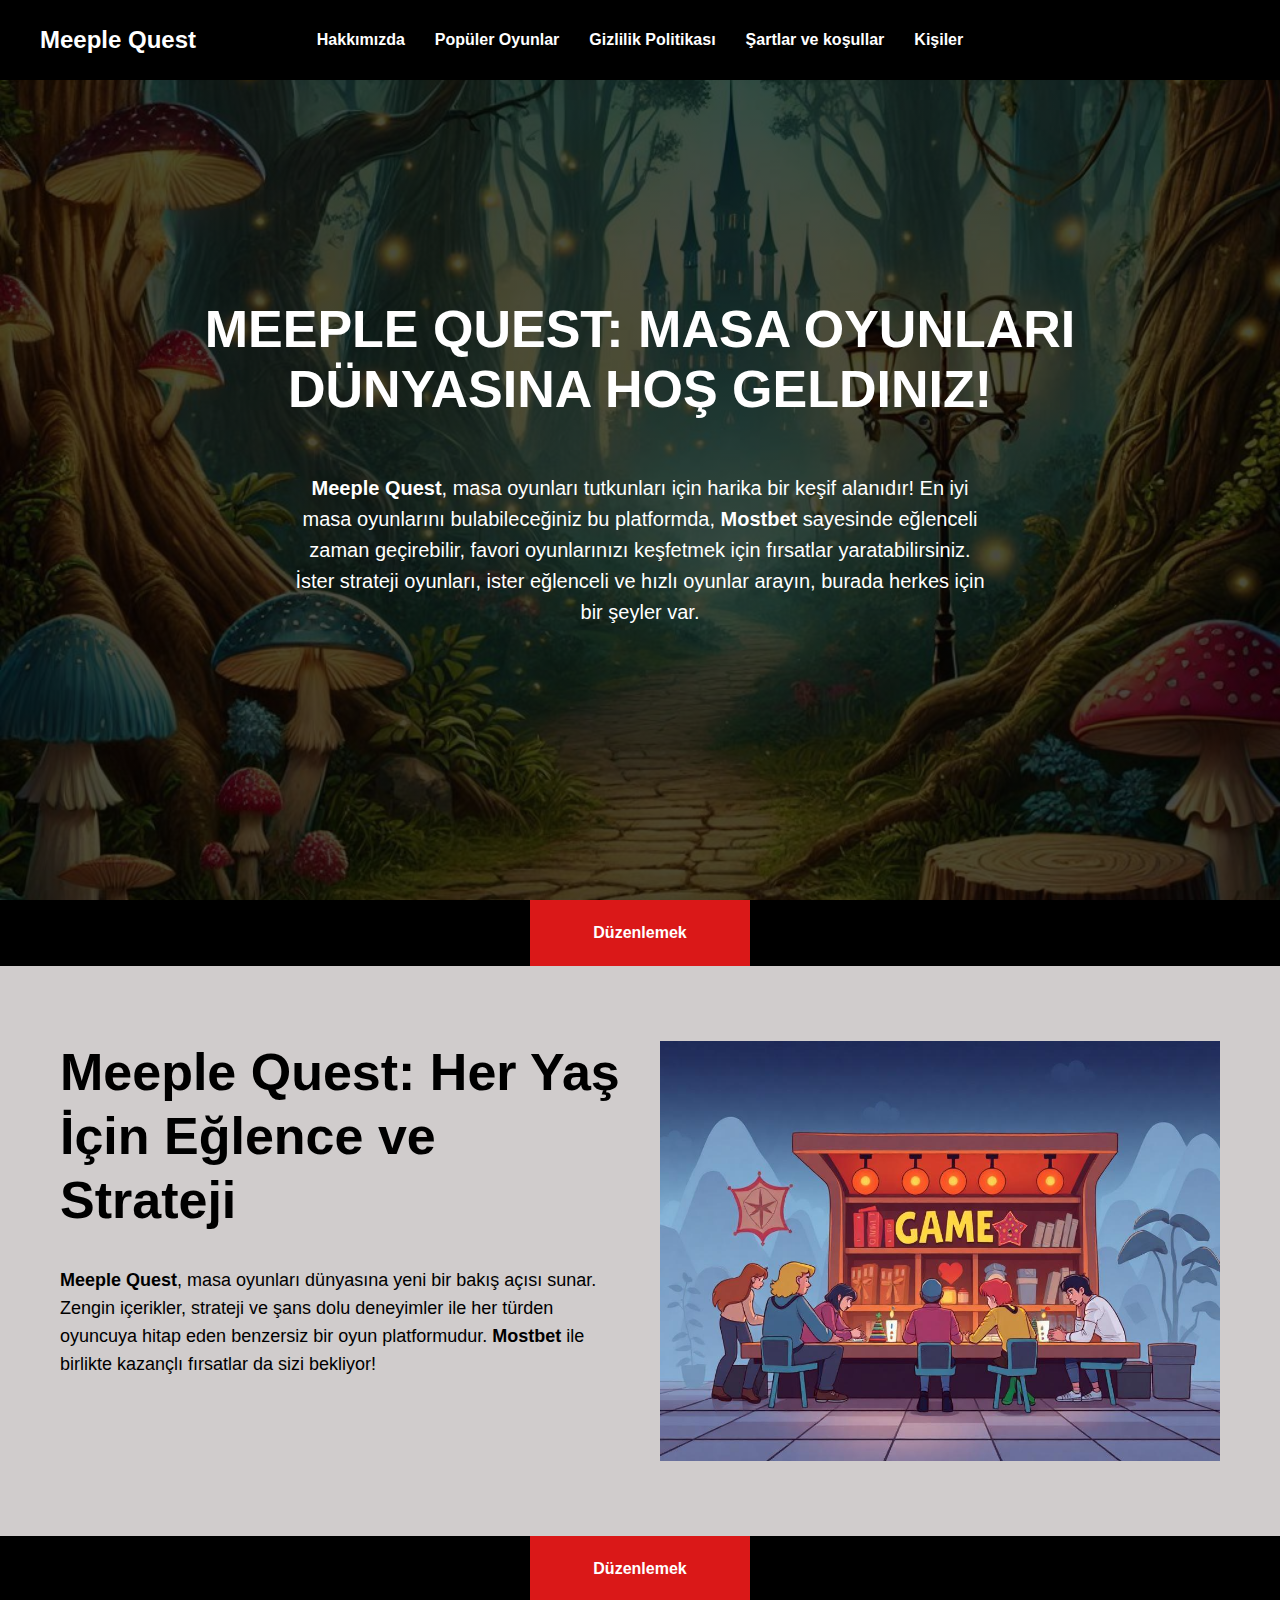
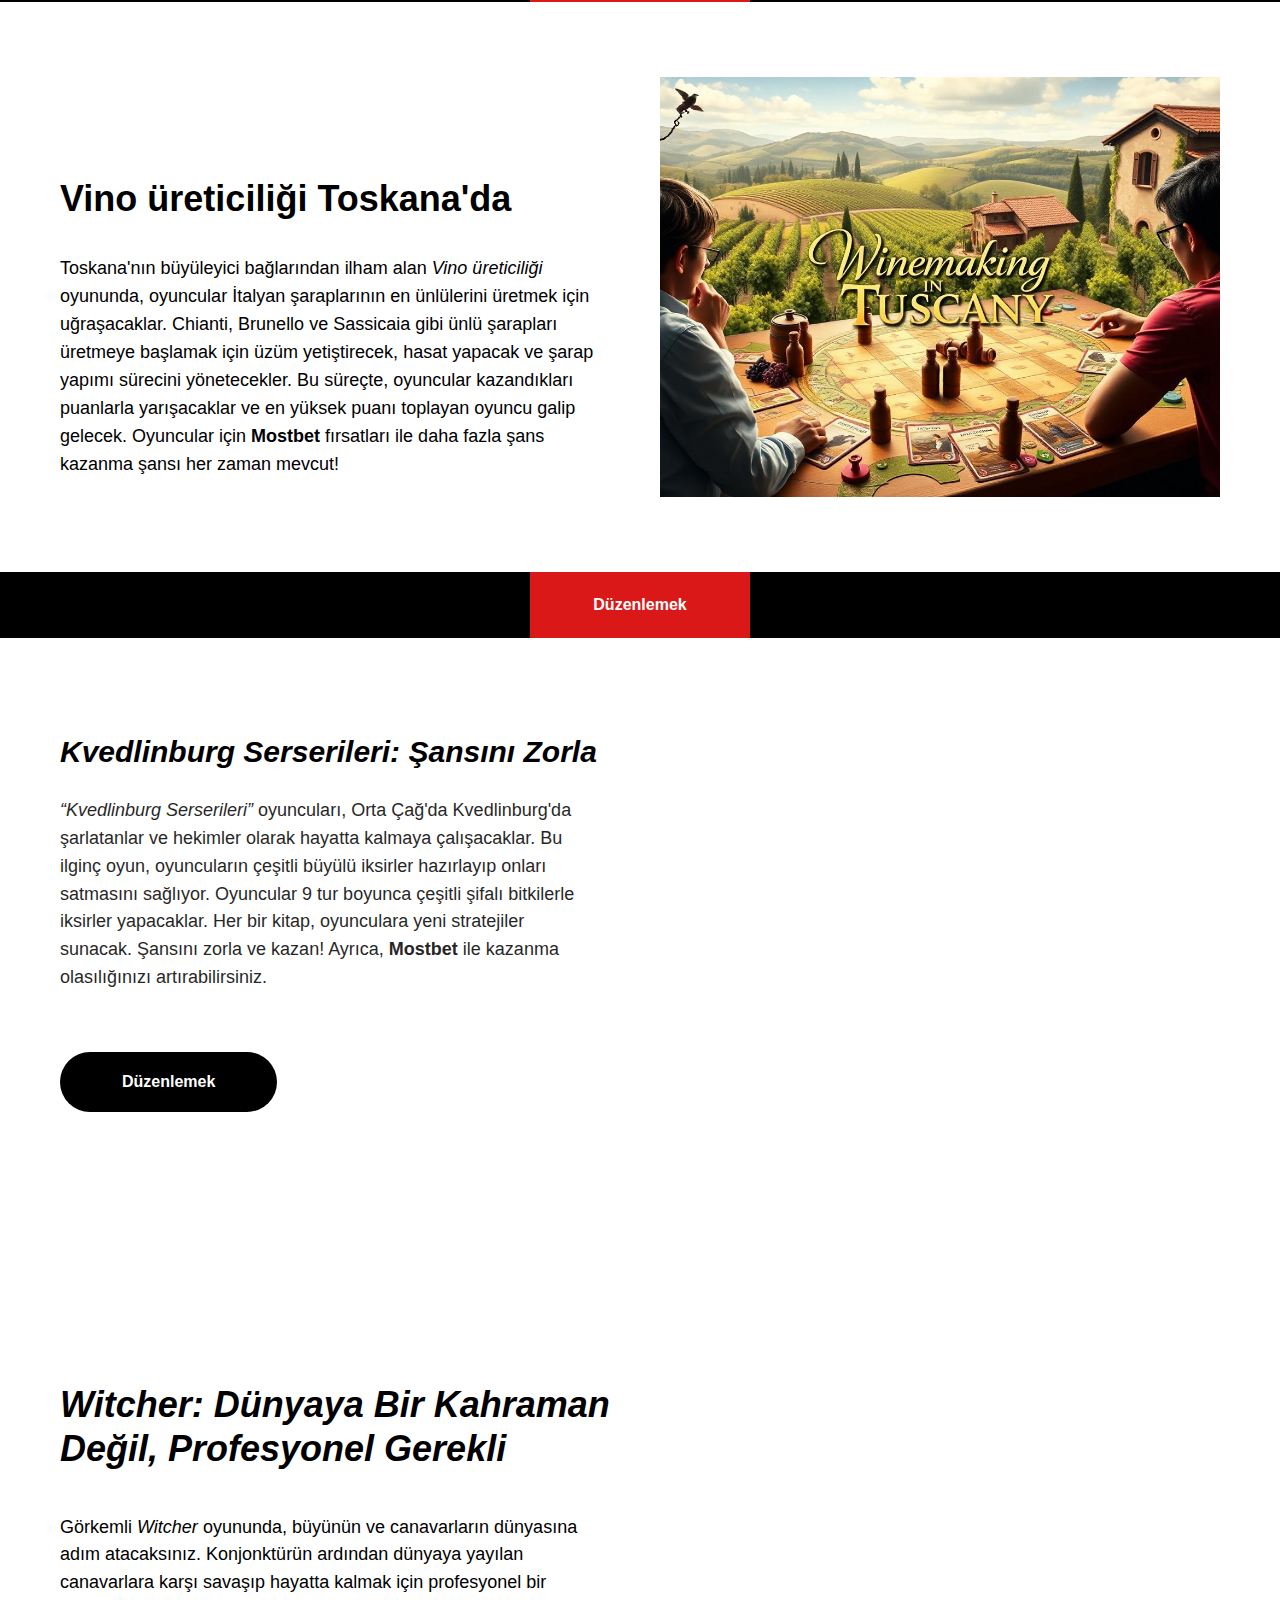
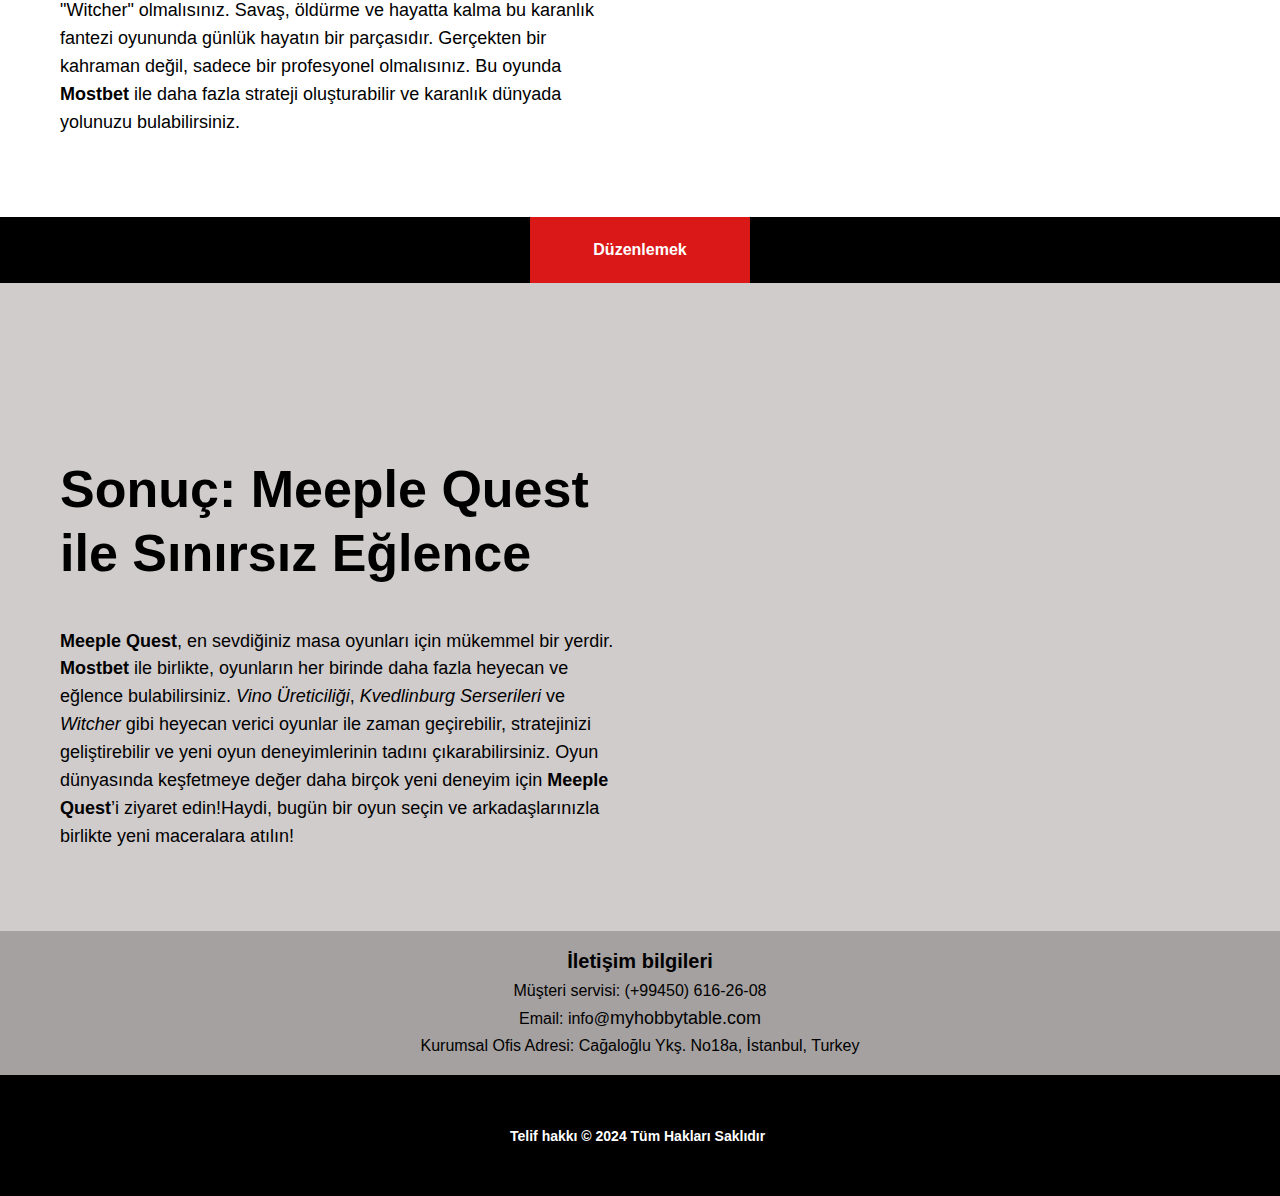
<file: index.html>
<!DOCTYPE html>
<html>
<head>
    <meta charset="utf-8"/>
    <meta http-equiv="Content-Type" content="text/html; charset=utf-8"/>
    <meta name="viewport" content="width=device-width, initial-scale=1.0"/> <!--metatextblock--> <title>Meeple Quest</title>
    <meta name="description"
          content="Meeple Quest, masa oyunları tutkunları için heyecan verici ve strateji dolu bir oyun platformudur, Mostbet ile kazançlı fırsatlar sunarak eğlenceli bir deneyim yaşatır."/>
    <meta property="og:url" content="page59389467.html"/>
    <meta property="og:title" content="Meeple Quest"/>
    <meta property="og:description"
          content="Meeple Quest, masa oyunları tutkunları için heyecan verici ve strateji dolu bir oyun platformudur, Mostbet ile kazançlı fırsatlar sunarak eğlenceli bir deneyim yaşatır."/>
    <meta property="og:type" content="website"/>
    <meta property="og:image" content="images/tild6561-3837-4565-a362-396561653732__-__resize__504x__designer_49.jpeg"/>
    <link rel="canonical" href="index.html"> <!--/metatextblock-->
    <meta name="format-detection" content="telephone=no"/>
    <meta http-equiv="x-dns-prefetch-control" content="on">
    <link rel="apple-touch-icon" sizes="180x180" href="favicon/apple-touch-icon.png">
    <link rel="icon" type="image/png" sizes="32x32" href="favicon/favicon-32x32.png">
    <link rel="manifest" href="favicon/site.webmanifest"> <!-- Assets -->
    <link rel="preload" href="images/tild6561-3837-4565-a362-396561653732__designer_49.jpeg" as="image"> <!-- Assets -->
    <script src="https://neo.tildacdn.com/js/tilda-fallback-1.0.min.js" async charset="utf-8"></script>
    <link rel="stylesheet" href="css/tilda-grid-3.0.min.css" type="text/css" media="all" onerror="this.loaderr='y';"/>
    <link rel="stylesheet" href="css/tilda-blocks-page59389467.min.css?t=1733299234" type="text/css" media="all"
          onerror="this.loaderr='y';"/>
    <link rel="stylesheet" href="css/tilda-cover-1.0.min.css" type="text/css" media="all" onerror="this.loaderr='y';"/>
    <link rel="stylesheet" href="css/fonts-tildasans.css" type="text/css" media="all" onerror="this.loaderr='y';"/>
    <script nomodule src="js/tilda-polyfill-1.0.min.js" charset="utf-8"></script>
    <script type="text/javascript">function t_onReady(func) {
        if (document.readyState != 'loading') {
            func();
        } else {
            document.addEventListener('DOMContentLoaded', func);
        }
    }

    function t_onFuncLoad(funcName, okFunc, time) {
        if (typeof window[funcName] === 'function') {
            okFunc();
        } else {
            setTimeout(function () {
                t_onFuncLoad(funcName, okFunc, time);
            }, (time || 100));
        }
    }

    function t_throttle(fn, threshhold, scope) {
        return function () {
            fn.apply(scope || this, arguments);
        };
    }</script>
    <script src="js/tilda-scripts-3.0.min.js" charset="utf-8" defer onerror="this.loaderr='y';"></script>
    <script src="js/tilda-blocks-page59389467.min.js?t=1733299234" charset="utf-8" async
            onerror="this.loaderr='y';"></script>
    <script src="js/lazyload-1.3.min.export.js" charset="utf-8" async onerror="this.loaderr='y';"></script>
    <script src="js/tilda-menu-1.0.min.js" charset="utf-8" async onerror="this.loaderr='y';"></script>
    <script src="js/tilda-cover-1.0.min.js" charset="utf-8" async onerror="this.loaderr='y';"></script>
    <script src="js/tilda-skiplink-1.0.min.js" charset="utf-8" async onerror="this.loaderr='y';"></script>
    <script src="js/tilda-events-1.0.min.js" charset="utf-8" async onerror="this.loaderr='y';"></script>
    <script type="text/javascript">window.dataLayer = window.dataLayer || [];</script>
    <script type="text/javascript">(function () {
        if ((/bot|google|yandex|baidu|bing|msn|duckduckbot|teoma|slurp|crawler|spider|robot|crawling|facebook/i.test(navigator.userAgent)) === false && typeof (sessionStorage) != 'undefined' && sessionStorage.getItem('visited') !== 'y' && document.visibilityState) {
            var style = document.createElement('style');
            style.type = 'text/css';
            style.innerHTML = '@media screen and (min-width: 980px) {.t-records {opacity: 0;}.t-records_animated {-webkit-transition: opacity ease-in-out .2s;-moz-transition: opacity ease-in-out .2s;-o-transition: opacity ease-in-out .2s;transition: opacity ease-in-out .2s;}.t-records.t-records_visible {opacity: 1;}}';
            document.getElementsByTagName('head')[0].appendChild(style);

            function t_setvisRecs() {
                var alr = document.querySelectorAll('.t-records');
                Array.prototype.forEach.call(alr, function (el) {
                    el.classList.add("t-records_animated");
                });
                setTimeout(function () {
                    Array.prototype.forEach.call(alr, function (el) {
                        el.classList.add("t-records_visible");
                    });
                    sessionStorage.setItem("visited", "y");
                }, 400);
            }

            document.addEventListener('DOMContentLoaded', t_setvisRecs);
        }
    })();</script>
</head>
<body class="t-body" style="margin:0;"> <!--allrecords-->
<div id="allrecords" data-tilda-export="yes" class="t-records" data-hook="blocks-collection-content-node"
     data-tilda-project-id="10777917" data-tilda-page-id="59389467" style="opacity: 1!important;"
     data-tilda-formskey="45872d6e7fbe66a2de443c7210777917" data-tilda-cookie="no" data-tilda-lazy="yes"
     data-tilda-root-zone="one">
    <div id="rec834979061" class="r t-rec t-rec_pt_0 t-rec_pb_0" style="padding-top:0px;padding-bottom:0px; "
         data-animationappear="off" data-record-type="257"> <!-- T228 -->
        <div id="nav834979061marker"></div>
        <div id="nav834979061" class="t228 t228__positionabsolute " style="background-color: rgba(0,0,0,1); "
             data-bgcolor-hex="#000000" data-bgcolor-rgba="rgba(0,0,0,1)" data-navmarker="nav834979061marker"
             data-appearoffset="" data-bgopacity-two="" data-menushadow="" data-menushadow-css="" data-bgopacity="1"
             data-menu-items-align="center" data-menu="yes">
            <div class="t228__maincontainer " style="">
                <div class="t228__padding40px"></div>
                <div class="t228__leftside">
                    <div class="t228__leftcontainer">
                        <div class="t228__logo t-title" field="title"><strong>Meeple Quest</strong></div>
                    </div>
                </div>
                <div class="t228__centerside ">
                    <nav class="t228__centercontainer">
                        <ul role="list" class="t228__list t-menu__list t228__list_hidden">
                            <li class="t228__list_item"
                                style="padding:0 15px 0 0;"><a class="t-menu__link-item"
                                                               href="#about" data-menu-submenu-hook=""
                                                               data-menu-item-number="1">
                                Hakkımızda
                            </a></li>
                            <li class="t228__list_item"
                                style="padding:0 15px;"><a class="t-menu__link-item"
                                                           href="#popular" data-menu-submenu-hook="" data-menu-item-number="2">
                                Popüler Oyunlar
                            </a></li>
                            <li class="t228__list_item"
                                style="padding:0 15px;"><a class="t-menu__link-item"
                                                           href="policy.html" data-menu-submenu-hook="" data-menu-item-number="3">
                                Gizlilik Politikası
                            </a></li>
                            <li class="t228__list_item"
                                style="padding:0 15px;"><a class="t-menu__link-item"
                                                           href="terms.html" data-menu-submenu-hook="" data-menu-item-number="4">
                                Şartlar ve koşullar
                            </a></li>
                            <li class="t228__list_item"
                                style="padding:0 0 0 15px;"><a class="t-menu__link-item"
                                                               href="#contact" data-menu-submenu-hook=""
                                                               data-menu-item-number="5">
                                Kişiler
                            </a></li>
                        </ul>
                    </nav>
                </div>
                <div class="t228__rightside"></div>
                <div class="t228__padding40px"></div>
            </div>
        </div>
        <style>@media screen and (max-width: 980px) {
          #rec834979061 .t228 {
            position: static;
          }
        }</style>
        <script>window.addEventListener('load', function () {
            t_onFuncLoad('t228_setWidth', function () {
                t228_setWidth('834979061');
            });
        });
        window.addEventListener('resize', t_throttle(function () {
            t_onFuncLoad('t228_setWidth', function () {
                t228_setWidth('834979061');
            });
            t_onFuncLoad('t_menu__setBGcolor', function () {
                t_menu__setBGcolor('834979061', '.t228');
            });
        }));
        t_onReady(function () {
            t_onFuncLoad('t_menu__highlightActiveLinks', function () {
                t_menu__highlightActiveLinks('.t228__list_item a');
            });
            t_onFuncLoad('t228__init', function () {
                t228__init('834979061');
            });
            t_onFuncLoad('t_menu__setBGcolor', function () {
                t_menu__setBGcolor('834979061', '.t228');
            });
            t_onFuncLoad('t_menu__interactFromKeyboard', function () {
                t_menu__interactFromKeyboard('834979061');
            });
            t_onFuncLoad('t228_setWidth', function () {
                t228_setWidth('834979061');
            });
        });</script>
        <!--[if IE 8]>
        <style>#rec834979061 .t228 {
            filter: progid:DXImageTransform.Microsoft.gradient(startColorStr='#D9000000', endColorstr='#D9000000');
        }</style> <![endif]-->
        <style>#rec834979061 .t-menu__link-item {
        }

        @supports (overflow:-webkit-marquee) and (justify-content:inherit) {
          #rec834979061 .t-menu__link-item, #rec834979061 .t-menu__link-item.t-active {
            opacity: 1 !important;
          }
        }</style>
        <style> #rec834979061 .t228__leftcontainer a {
          color: #ffffff;
        }

        #rec834979061 a.t-menu__link-item {
          color: #ffffff;
          font-weight: 600;
        }

        #rec834979061 .t228__right_langs_lang a {
          color: #ffffff;
          font-weight: 600;
        }</style>
        <style> #rec834979061 .t228__logo {
          color: #ffffff;
        }</style>
    </div>
    <div id="rec834979062" class="r t-rec" style=" " data-animationappear="off" data-record-type="14"> <!-- cover -->
        <div class="t-cover" id="recorddiv834979062" bgimgfield="img"
             style="height:100vh;background-image:url('images/tild6561-3837-4565-a362-396561653732__-__resize__20x__designer_49.jpeg');">
            <div class="t-cover__carrier" id="coverCarry834979062" data-content-cover-id="834979062"
                 data-content-cover-bg="images/tild6561-3837-4565-a362-396561653732__designer_49.jpeg"
                 data-display-changed="true" data-content-cover-height="100vh" data-content-cover-parallax=""
                 data-content-use-image-for-mobile-cover="" style="height:100vh;background-attachment:scroll; "
                 itemscope itemtype="http://schema.org/ImageObject">
                <meta itemprop="image" content="images/tild6561-3837-4565-a362-396561653732__designer_49.jpeg">
            </div>
            <div class="t-cover__filter"
                 style="height:100vh;background-image: -moz-linear-gradient(top, rgba(0,0,0,0.70), rgba(0,0,0,0.70));background-image: -webkit-linear-gradient(top, rgba(0,0,0,0.70), rgba(0,0,0,0.70));background-image: -o-linear-gradient(top, rgba(0,0,0,0.70), rgba(0,0,0,0.70));background-image: -ms-linear-gradient(top, rgba(0,0,0,0.70), rgba(0,0,0,0.70));background-image: linear-gradient(top, rgba(0,0,0,0.70), rgba(0,0,0,0.70));filter: progid:DXImageTransform.Microsoft.gradient(startColorStr='#4c000000', endColorstr='#4c000000');"></div>
            <div class="t-container">
                <div class="t-col t-col_12 ">
                    <div class="t-cover__wrapper t-valign_middle" style="height:100vh">
                        <div class="t102 t-align_center" data-hook-content="covercontent">
                            <div class="t102__title t-title" field="title">
                                <div style="font-size: 52px;" data-customstyle="yes">Meeple Quest: Masa Oyunları
                                    Dünyasına Hoş Geldiniz!
                                </div>
                            </div>
                            <div class="t102__descr t-descr t-descr_md t102__descr_center" field="descr"><strong>Meeple
                                Quest</strong>, masa oyunları tutkunları için harika bir keşif alanıdır! En iyi masa
                                oyunlarını bulabileceğiniz bu platformda, <strong>Mostbet</strong> sayesinde eğlenceli
                                zaman geçirebilir, favori oyunlarınızı keşfetmek için fırsatlar yaratabilirsiniz. İster
                                strateji oyunları, ister eğlenceli ve hızlı oyunlar arayın, burada herkes için bir
                                şeyler var.
                            </div>
                            <span class="space"></span></div>
                    </div>
                </div>
            </div>
        </div>
        <style> #rec834979062 .t102__title {
          text-transform: uppercase;
        }</style>
    </div>
    <div id="rec834979063" class="r t-rec t-rec_pt_0 t-rec_pb_0"
         style="padding-top:0px;padding-bottom:0px;background-color:#000000; " data-record-type="191"
         data-bg-color="#000000"> <!-- T142 -->
        <div class="t142">
            <div class="t-container_100">
                <div class="t142__wrapone">
                    <div class="t142__wraptwo"><a class="t-btn t142__submit t-btn_md"
                                                  href="#contact" target=""
                                                  style="color:#ffffff;border:3px solid #da1818;background-color:#da1818;"
                                                  data-buttonfieldset="button"> <span
                            class="t142__text">Düzenlemek</span> </a></div>
                </div>
            </div>
        </div>
        <script>t_onReady(function () {
            t_onFuncLoad('t142_checkSize', function () {
                t142_checkSize('834979063');
            });
        });
        window.addEventListener('load', function () {
            t_onFuncLoad('t142_checkSize', function () {
                t142_checkSize('834979063');
            });
        });</script>
    </div>
    <div id="rec834979064" class="r t-rec t-rec_pt_75 t-rec_pb_75"
         style="padding-top:75px;padding-bottom:75px;background-color:#d0cccc; " data-record-type="195"
         data-bg-color="#d0cccc"> <!-- T177 -->
        <div class="t177" id="about">
            <div class="t-container">
                <div class="t-col t-col_6 ">
                    <div class="t177__title t-title t-title_md" field="title"><strong>Meeple Quest: Her Yaş İçin Eğlence
                        ve Strateji</strong></div>
                    <div class="t177__text t-text t-text_sm" field="text"><strong>Meeple Quest</strong>, masa oyunları
                        dünyasına yeni bir bakış açısı sunar. Zengin içerikler, strateji ve şans dolu deneyimler ile her
                        türden oyuncuya hitap eden benzersiz bir oyun platformudur. <strong>Mostbet</strong> ile
                        birlikte kazançlı fırsatlar da sizi bekliyor!
                    </div>
                </div>
                <div class="t-col t-col_6 t-align_center"><img class="t177__img t-img"
                                                               src="images/tild3531-3034-4133-b839-616330663463__-__empty___-_2024-12-03t175011.png"
                                                               data-original="images/tild3531-3034-4133-b839-616330663463___-_2024-12-03t175011.png"
                                                               imgfield="img"
                                                               alt=""></div>
            </div>
        </div>
        <style> #rec834979064 .t177__text {
          padding-top: 0px;
        }</style>
    </div>
    <div id="rec834979065" class="r t-rec t-rec_pt_0 t-rec_pb_0"
         style="padding-top:0px;padding-bottom:0px;background-color:#000000; " data-record-type="191"
         data-bg-color="#000000"> <!-- T142 -->
        <div class="t142">
            <div class="t-container_100">
                <div class="t142__wrapone">
                    <div class="t142__wraptwo"><a class="t-btn t142__submit t-btn_md"
                                                  href="#contact" target=""
                                                  style="color:#ffffff;border:3px solid #da1818;background-color:#da1818;"
                                                  data-buttonfieldset="button"> <span
                            class="t142__text">Düzenlemek</span> </a></div>
                </div>
            </div>
        </div>
        <script>t_onReady(function () {
            t_onFuncLoad('t142_checkSize', function () {
                t142_checkSize('834979065');
            });
        });
        window.addEventListener('load', function () {
            t_onFuncLoad('t142_checkSize', function () {
                t142_checkSize('834979065');
            });
        });</script>
    </div>
    <div id="rec834979066" class="r t-rec t-rec_pt_75 t-rec_pb_75"
         style="padding-top:75px;padding-bottom:75px;background-color:#ffffff; " data-record-type="195"
         data-bg-color="#ffffff"> <!-- T177 -->
        <div class="t177" id="popular">
            <div class="t-container">
                <div class="t-col t-col_6 ">
                    <div class="t177__title t-title t-title_md" field="title">
                        <div style="font-size: 36px;" data-customstyle="yes">Vino üreticiliği Toskana'da</div>
                    </div>
                    <div class="t177__text t-text t-text_sm" field="text">Toskana'nın büyüleyici bağlarından ilham alan
                        <em>Vino üreticiliği</em> oyununda, oyuncular İtalyan şaraplarının en ünlülerini üretmek için
                        uğraşacaklar. Chianti, Brunello ve Sassicaia gibi ünlü şarapları üretmeye başlamak için üzüm
                        yetiştirecek, hasat yapacak ve şarap yapımı sürecini yönetecekler. Bu süreçte, oyuncular
                        kazandıkları puanlarla yarışacaklar ve en yüksek puanı toplayan oyuncu galip gelecek. Oyuncular
                        için <strong>Mostbet</strong> fırsatları ile daha fazla şans kazanma şansı her zaman mevcut!
                    </div>
                </div>
                <div class="t-col t-col_6 t-align_center"><img class="t177__img t-img"
                                                               src="images/tild3433-6538-4863-b362-393837376562__-__empty___-_2024-12-03t173605.png"
                                                               data-original="images/tild3433-6538-4863-b362-393837376562___-_2024-12-03t173605.png"
                                                               imgfield="img"
                                                               alt=""></div>
            </div>
        </div>
        <style> #rec834979066 .t177__title {
          padding-top: 100px;
        }

        #rec834979066 .t177__text {
          padding-top: 0px;
        }</style>
    </div>
    <div id="rec834979067" class="r t-rec t-rec_pt_0 t-rec_pb_0"
         style="padding-top:0px;padding-bottom:0px;background-color:#000000; " data-record-type="191"
         data-bg-color="#000000"> <!-- T142 -->
        <div class="t142">
            <div class="t-container_100">
                <div class="t142__wrapone">
                    <div class="t142__wraptwo"><a class="t-btn t142__submit t-btn_md"
                                                  href="#contact" target=""
                                                  style="color:#ffffff;border:3px solid #da1818;background-color:#da1818;"
                                                  data-buttonfieldset="button"> <span
                            class="t142__text">Düzenlemek</span> </a></div>
                </div>
            </div>
        </div>
        <script>t_onReady(function () {
            t_onFuncLoad('t142_checkSize', function () {
                t142_checkSize('834979067');
            });
        });
        window.addEventListener('load', function () {
            t_onFuncLoad('t142_checkSize', function () {
                t142_checkSize('834979067');
            });
        });</script>
    </div>
    <div id="rec834979068" class="r t-rec t-rec_pt_75 t-rec_pb_75"
         style="padding-top:75px;padding-bottom:75px;background-color:#ffffff; " data-record-type="180"
         data-bg-color="#ffffff"> <!-- T165 -->
        <div class="t165">
            <div class="t-container">
                <div class="t165__col-top t-col t-col_6 t165__vmiddle t165__left">
                    <div class="t165__textwrapper">
                        <div class="t165__title t-heading t-heading_md" field="title"><em>Kvedlinburg Serserileri:
                            Şansını Zorla</em></div>
                        <div class="t165__text t-text t-text_sm" field="text"><em>“Kvedlinburg Serserileri”</em>
                            oyuncuları, Orta Çağ'da Kvedlinburg'da şarlatanlar ve hekimler olarak hayatta kalmaya
                            çalışacaklar. Bu ilginç oyun, oyuncuların çeşitli büyülü iksirler hazırlayıp onları
                            satmasını sağlıyor. Oyuncular 9 tur boyunca çeşitli şifalı bitkilerle iksirler yapacaklar.
                            Her bir kitap, oyunculara yeni stratejiler sunacak. Şansını zorla ve kazan! Ayrıca, <strong>Mostbet</strong>
                            ile kazanma olasılığınızı artırabilirsiniz.
                        </div>
                        <div class="t165__btn-container">
                            <div class="t165__btn-wrapper"><a href="#contact" target="" class="t-btn t-btn_md "
                                                              style="color:#ffffff;background-color:#000000;border-radius:30px; -moz-border-radius:30px; -webkit-border-radius:30px;"
                                                              data-buttonfieldset="button">
                                <table role="presentation" style="width:100%; height:100%;">
                                    <tr>
                                        <td data-field="buttontitle">Düzenlemek</td>
                                    </tr>
                                </table>
                            </a></div>
                        </div>
                    </div>
                </div>
                <div class="t-col t-col_6 t165__vmiddle t165__left"><img class="t165__img t-img"
                                                                         src="images/tild6235-6636-4239-a266-363461326662__-__empty___-_2024-12-03t174054.png"
                                                                         data-original="images/tild6235-6636-4239-a266-363461326662___-_2024-12-03t174054.png"
                                                                         imgfiled="img"
                                                                         alt=""></div>
            </div>
        </div>
    </div>
    <div id="rec834979069" class="r t-rec t-rec_pt_75 t-rec_pb_75"
         style="padding-top:75px;padding-bottom:75px;background-color:#ffffff; " data-record-type="195"
         data-bg-color="#ffffff"> <!-- T177 -->
        <div class="t177">
            <div class="t-container">
                <div class="t-col t-col_6 ">
                    <div class="t177__title t-title t-title_md" field="title">
                        <div style="font-size: 36px;" data-customstyle="yes"><em>Witcher: Dünyaya Bir Kahraman Değil,
                            Profesyonel Gerekli</em></div>
                    </div>
                    <div class="t177__text t-text t-text_sm" field="text">Görkemli <em>Witcher</em> oyununda, büyünün ve
                        canavarların dünyasına adım atacaksınız. Konjonktürün ardından dünyaya yayılan canavarlara karşı
                        savaşıp hayatta kalmak için profesyonel bir "Witcher" olmalısınız. Savaş, öldürme ve hayatta
                        kalma bu karanlık fantezi oyununda günlük hayatın bir parçasıdır. Gerçekten bir kahraman değil,
                        sadece bir profesyonel olmalısınız. Bu oyunda <strong>Mostbet</strong> ile daha fazla strateji
                        oluşturabilir ve karanlık dünyada yolunuzu bulabilirsiniz.
                    </div>
                </div>
                <div class="t-col t-col_6 t-align_center"><img class="t177__img t-img"
                                                               src="images/tild3433-3134-4366-b665-396566333063__-__empty___-_2024-12-03t174243.png"
                                                               data-original="images/tild3433-3134-4366-b665-396566333063___-_2024-12-03t174243.png"
                                                               imgfield="img"
                                                               alt=""></div>
            </div>
        </div>
        <style> #rec834979069 .t177__title {
          padding-top: 100px;
        }</style>
    </div>
    <div id="rec834979070" class="r t-rec t-rec_pt_0 t-rec_pb_0"
         style="padding-top:0px;padding-bottom:0px;background-color:#000000; " data-record-type="191"
         data-bg-color="#000000"> <!-- T142 -->
        <div class="t142">
            <div class="t-container_100">
                <div class="t142__wrapone">
                    <div class="t142__wraptwo"><a class="t-btn t142__submit t-btn_md"
                                                  href="#contact" target=""
                                                  style="color:#ffffff;border:3px solid #da1818;background-color:#da1818;"
                                                  data-buttonfieldset="button"> <span
                            class="t142__text">Düzenlemek</span> </a></div>
                </div>
            </div>
        </div>
        <script>t_onReady(function () {
            t_onFuncLoad('t142_checkSize', function () {
                t142_checkSize('834979070');
            });
        });
        window.addEventListener('load', function () {
            t_onFuncLoad('t142_checkSize', function () {
                t142_checkSize('834979070');
            });
        });</script>
    </div>
    <div id="rec834979071" class="r t-rec t-rec_pt_75 t-rec_pb_75"
         style="padding-top:75px;padding-bottom:75px;background-color:#d0cccc; " data-record-type="195"
         data-bg-color="#d0cccc"> <!-- T177 -->
        <div class="t177">
            <div class="t-container">
                <div class="t-col t-col_6 ">
                    <div class="t177__title t-title t-title_md" field="title"><strong>Sonuç: Meeple Quest ile Sınırsız
                        Eğlence</strong></div>
                    <div class="t177__text t-text t-text_sm" field="text"><strong>Meeple Quest</strong>, en sevdiğiniz
                        masa oyunları için mükemmel bir yerdir. <strong>Mostbet</strong> ile birlikte, oyunların her
                        birinde daha fazla heyecan ve eğlence bulabilirsiniz. <em>Vino Üreticiliği</em>, <em>Kvedlinburg
                            Serserileri</em> ve <em>Witcher</em> gibi heyecan verici oyunlar ile zaman geçirebilir,
                        stratejinizi geliştirebilir ve yeni oyun deneyimlerinin tadını çıkarabilirsiniz. Oyun dünyasında
                        keşfetmeye değer daha birçok yeni deneyim için <strong>Meeple Quest</strong>’i ziyaret
                        edin!Haydi, bugün bir oyun seçin ve arkadaşlarınızla birlikte yeni maceralara atılın!
                    </div>
                </div>
                <div class="t-col t-col_6 t-align_center"><img class="t177__img t-img"
                                                               src="images/tild3133-3834-4162-a138-333238343763__-__empty___-_2024-12-03t175001.png"
                                                               data-original="images/tild3133-3834-4162-a138-333238343763___-_2024-12-03t175001.png"
                                                               imgfield="img"
                                                               alt=""></div>
            </div>
        </div>
        <style> #rec834979071 .t177__title {
          padding-top: 100px;
        }</style>
    </div>
    <div id="rec834979072" class="r t-rec t-rec_pt_15 t-rec_pb_15"
         style="padding-top:15px;padding-bottom:15px;background-color:#a5a1a1; " data-record-type="572"
         data-bg-color="#a5a1a1"> <!-- t572 -->
        <div class="t572" id="contact">
            <div class="t572__container t-container">
                <div class="t-col t-col_6 t-prefix_3 t-align_center">
                    <div class="t572__text t-text t-text_sm" field="text"><strong
                            style="color: rgb(0, 0, 0); font-size: 20px;">İletişim bilgileri</strong><br/><span
                            style="color: rgb(0, 0, 0); font-size: 16px;">Müşteri servisi: (+99450) 616-26-08</span><br/><span
                            style="color: rgb(0, 0, 0); font-size: 16px;">Email: info@</span>myhobbytable.com<br/><span
                            style="color: rgb(0, 0, 0); font-size: 16px;">Kurumsal Ofis Adresi: Cağaloğlu Ykş. No18a, İstanbul, Turkey</span>
                    </div>
                </div>
            </div>
        </div>
    </div>
    <div id="rec834979073" class="r t-rec t-rec_pt_0" style="padding-top:0px;background-color:#000000; "
         data-animationappear="off" data-record-type="345" data-bg-color="#000000"> <!-- T345 -->
        <div class="t345" id="footer_834979073">
            <div class="t345-wrapper" style="border-top: 1px solid;border-top-color: #000000;">
                <div class="t345-container t-container">
                    <div class="t345-col t-col t-col_3">
                        <div class="t345-content" style="height:120px">
                            <div class="t345-text__wrapper">
                                <div class="t345-text t-descr t-descr_xxs"><p style="text-align: center;"><strong>Telif
                                    hakkı © 2024 Tüm Hakları Saklıdır</strong></p></div>
                            </div>
                            <div class="t345-socials"></div>
                        </div>
                    </div>
                </div>
            </div>
        </div>
        <style>#rec834979073 .t345-text {
          color: #ffffff;
        }</style>
        <script>function checkSize_834979073() {
            var rec = document.querySelector('#footer_834979073');
            if (!rec) return;
            var textContentEl = rec.querySelector('.t345-text');
            var iconsContentEl = rec.querySelector('.t345-socials');
            if (!textContentEl || !iconsContentEl) return;
            var contentWidth = textContentEl.offsetWidth + iconsContentEl.offsetWidth;
            var container = rec.querySelector('.t345-container');
            var containerWidth = container.offsetWidth - 30;
            if (contentWidth > containerWidth && containerWidth > 0) {
                container.classList.add('t345-socials_block');
            } else {
                container.classList.remove('t345-socials_block');
            }
        }

        t_onReady(function () {
            t_onFuncLoad('checkSize_834979073', function () {
                checkSize_834979073();
                window.addEventListener('resize', t_throttle(function () {
                    checkSize_834979073();
                }));
                if (typeof jQuery !== 'undefined') {
                    $('#rec834979073').bind('displayChanged', function () {
                        checkSize_834979073();
                    });
                } else {
                    var rec = document.querySelector('#rec834979073');
                    if (!rec) return;
                    rec.addEventListener('displayChanged', function () {
                        checkSize_834979073();
                    });
                }
            });
        });</script>
    </div>
</div>
<script type="text/javascript">
window.tildastatcookie = 'no';
setTimeout(function () {
    (function (d, w, k, o, g) {
        var n = d.getElementsByTagName(o)[0], s = d.createElement(o), f = function () {
            n.parentNode.insertBefore(s, n);
        };
        s.type = "text/javascript";
        s.async = true;
        s.key = k;
        s.id = "tildastatscript";
        s.src = g;
        if (w.opera == "[object Opera]") {
            d.addEventListener("DOMContentLoaded", f, false);
        } else {
            f();
        }
    })(document, window, 'b21c9813a8a53cde931e9dfa61f56bbd', 'script', 'js/tilda-stat-1.0.min.js');
}, 2000);</script>
</body>
<script type="application/ld+json">
    {
        "@context": "https://schema.org",
        "@type": "Organization",
        "name": "Meeple Quest",
        "url": "",
        "logo": "/favicon/favicon.ico"
    }
</script>
<script type="application/ld+json">
    {
        "@context": "https://schema.org",
        "@type": "WPHeader",
        "headline": "Meeple Quest",
        "description": "Meeple Quest, masa oyunları tutkunları için heyecan verici ve strateji dolu bir oyun platformudur, Mostbet ile kazançlı fırsatlar sunarak eğlenceli bir deneyim yaşatır.",
        "publisher": {
            "@type": "Organization",
            "name": "Meeple Quest",
            "logo": {
                "@type": "ImageObject",
                "url": "/favicon/favicon.ico"
            }
        }
    }
</script>
<script type="application/ld+json">
    {
        "@context": "https://schema.org",
        "@type": "WebPage",
        "name": "Meeple Quest",
        "description": "Meeple Quest, masa oyunları tutkunları için heyecan verici ve strateji dolu bir oyun platformudur, Mostbet ile kazançlı fırsatlar sunarak eğlenceli bir deneyim yaşatır.",
        "publisher": {
            "@type": "Organization",
            "name": "Meeple Quest"
        },
        "license": "A license document that applies to this content, typically indicated by URL"
    }
</script>
<script type="application/ld+json">
    {
        "@context": "https://schema.org",
        "@type": "SiteNavigationElement",
        "name": "Main Navigation",
        "url": "",
        "hasPart": [
            {
                "@type": "WebPage",
                "name": "Home",
                "url": ""
            },
            {
                "@type": "WebPage",
                "name": "Policy",
                "url": "/policy.html"
            },
            {
                "@type": "WebPage",
                "name": "Terms of Conditions",
                "url": "/terms.html"
            }
        ]
    }
</script>
</html>
</file>
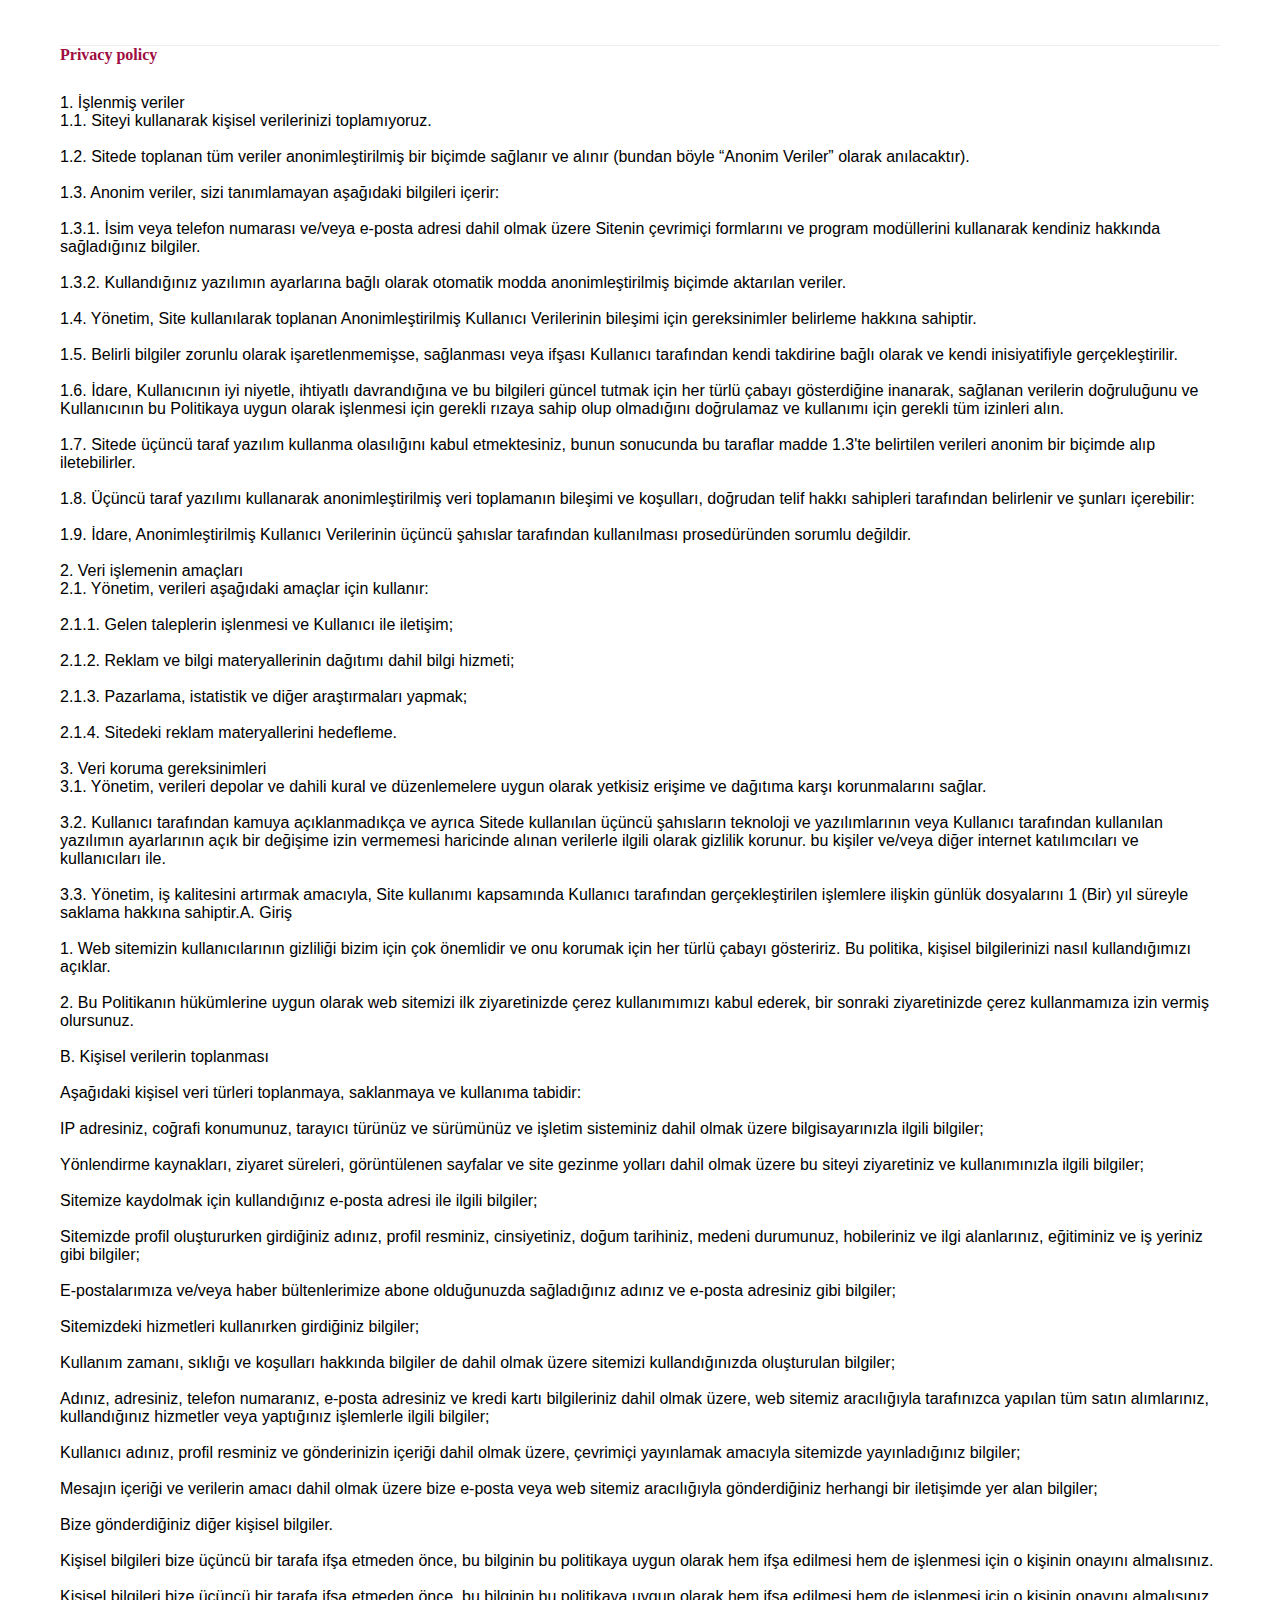
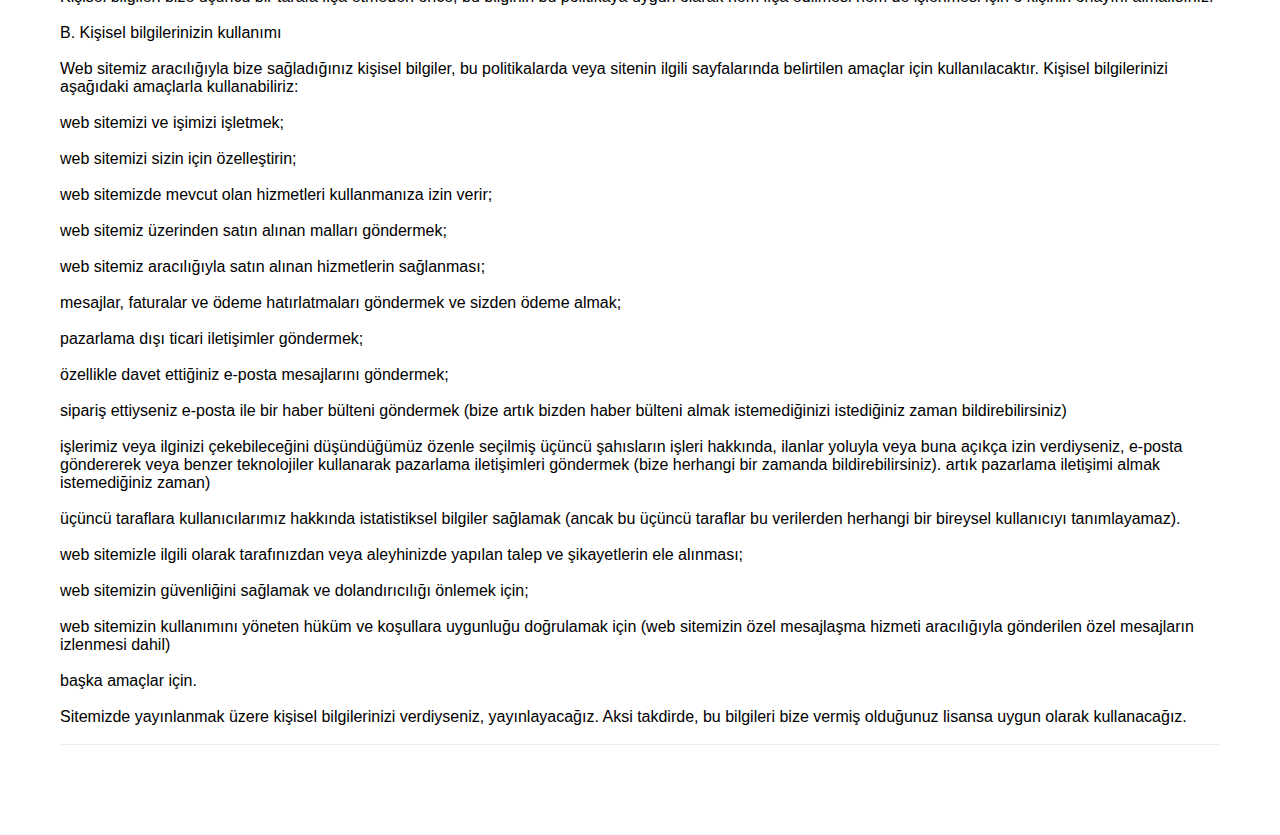
<file: policy.html>
<!DOCTYPE html>
<html>
<head>
    <meta charset="utf-8"/>
    <meta http-equiv="Content-Type" content="text/html; charset=utf-8"/>
    <meta name="viewport" content="width=device-width, initial-scale=1.0"/> <!--metatextblock--> <title>Meeple Quest</title>
    <meta name="description"
          content="Meeple Quest, masa oyunları tutkunları için heyecan verici ve strateji dolu bir oyun platformudur, Mostbet ile kazançlı fırsatlar sunarak eğlenceli bir deneyim yaşatır."/>
    <meta property="og:url" content="page59389467.html"/>
    <meta property="og:title" content="Meeple Quest"/>
    <meta property="og:description"
          content="Meeple Quest, masa oyunları tutkunları için heyecan verici ve strateji dolu bir oyun platformudur, Mostbet ile kazançlı fırsatlar sunarak eğlenceli bir deneyim yaşatır."/>
    <meta property="og:type" content="website"/>
    <meta property="og:image" content="images/tild6561-3837-4565-a362-396561653732__-__resize__504x__designer_49.jpeg"/>
    <link rel="canonical" href="index.html"> <!--/metatextblock-->
    <meta name="format-detection" content="telephone=no"/>
    <meta http-equiv="x-dns-prefetch-control" content="on">
    <link rel="apple-touch-icon" sizes="180x180" href="favicon/apple-touch-icon.png">
    <link rel="icon" type="image/png" sizes="32x32" href="favicon/favicon-32x32.png">
    <link rel="manifest" href="favicon/site.webmanifest"> <!-- Assets -->
    <link rel="preload" href="images/tild6561-3837-4565-a362-396561653732__designer_49.jpeg" as="image"> <!-- Assets -->
    <script src="https://neo.tildacdn.com/js/tilda-fallback-1.0.min.js" async charset="utf-8"></script>
    <link rel="stylesheet" href="css/tilda-grid-3.0.min.css" type="text/css" media="all" onerror="this.loaderr='y';"/>
    <link rel="stylesheet" href="css/tilda-blocks-page59389467.min.css?t=1733299234" type="text/css" media="all"
          onerror="this.loaderr='y';"/>
    <link rel="stylesheet" href="css/tilda-cover-1.0.min.css" type="text/css" media="all" onerror="this.loaderr='y';"/>
    <link rel="stylesheet" href="css/fonts-tildasans.css" type="text/css" media="all" onerror="this.loaderr='y';"/>
    <script nomodule src="js/tilda-polyfill-1.0.min.js" charset="utf-8"></script>
    <script type="text/javascript">function t_onReady(func) {
        if (document.readyState != 'loading') {
            func();
        } else {
            document.addEventListener('DOMContentLoaded', func);
        }
    }

    function t_onFuncLoad(funcName, okFunc, time) {
        if (typeof window[funcName] === 'function') {
            okFunc();
        } else {
            setTimeout(function () {
                t_onFuncLoad(funcName, okFunc, time);
            }, (time || 100));
        }
    }

    function t_throttle(fn, threshhold, scope) {
        return function () {
            fn.apply(scope || this, arguments);
        };
    }</script>
    <script src="js/tilda-scripts-3.0.min.js" charset="utf-8" defer onerror="this.loaderr='y';"></script>
    <script src="js/tilda-blocks-page59389467.min.js?t=1733299234" charset="utf-8" async
            onerror="this.loaderr='y';"></script>
    <script src="js/lazyload-1.3.min.export.js" charset="utf-8" async onerror="this.loaderr='y';"></script>
    <script src="js/tilda-menu-1.0.min.js" charset="utf-8" async onerror="this.loaderr='y';"></script>
    <script src="js/tilda-cover-1.0.min.js" charset="utf-8" async onerror="this.loaderr='y';"></script>
    <script src="js/tilda-skiplink-1.0.min.js" charset="utf-8" async onerror="this.loaderr='y';"></script>
    <script src="js/tilda-events-1.0.min.js" charset="utf-8" async onerror="this.loaderr='y';"></script>
    <script type="text/javascript">window.dataLayer = window.dataLayer || [];</script>
    <script type="text/javascript">(function () {
        if ((/bot|google|yandex|baidu|bing|msn|duckduckbot|teoma|slurp|crawler|spider|robot|crawling|facebook/i.test(navigator.userAgent)) === false && typeof (sessionStorage) != 'undefined' && sessionStorage.getItem('visited') !== 'y' && document.visibilityState) {
            var style = document.createElement('style');
            style.type = 'text/css';
            style.innerHTML = '@media screen and (min-width: 980px) {.t-records {opacity: 0;}.t-records_animated {-webkit-transition: opacity ease-in-out .2s;-moz-transition: opacity ease-in-out .2s;-o-transition: opacity ease-in-out .2s;transition: opacity ease-in-out .2s;}.t-records.t-records_visible {opacity: 1;}}';
            document.getElementsByTagName('head')[0].appendChild(style);

            function t_setvisRecs() {
                var alr = document.querySelectorAll('.t-records');
                Array.prototype.forEach.call(alr, function (el) {
                    el.classList.add("t-records_animated");
                });
                setTimeout(function () {
                    Array.prototype.forEach.call(alr, function (el) {
                        el.classList.add("t-records_visible");
                    });
                    sessionStorage.setItem("visited", "y");
                }, 400);
            }

            document.addEventListener('DOMContentLoaded', t_setvisRecs);
        }
    })();</script>
</head>
<body class="t-body" style="margin:0;"> <!--allrecords-->
<div id="allrecords" data-tilda-export="yes" class="t-records" data-hook="blocks-collection-content-node"
     data-tilda-project-id="10581919" data-tilda-page-id="54797911"
     data-tilda-formskey="9717782c923daea6bb947eae10581919" data-tilda-cookie="no" data-tilda-lazy="yes"
     data-tilda-project-lang="EN" data-tilda-root-zone="one">
    <div id="rec797620690" class="r t-rec t-rec_pt_45 t-rec_pb_90" style="padding-top:45px;padding-bottom:90px; "
         data-animationappear="off" data-record-type="585"><!-- T585 -->
        <div class="t585">
            <div class="t-container">
                <div class="t-col t-col_12 ">
                    <div class="t585__accordion" data-accordion="false" data-scroll-to-expanded="false">
                        <div class="t585__wrapper">
                            <div class="t585__header t585__opened" style="border-top: 1px solid #eee;margin-bottom: 30px;">
                                <span class="t585__title t-name t-name_xl" field="li_title__4303175426422"><strong
                                        style="color: rgb(158, 13, 65);">Privacy policy</strong></span><span
                                    class="t585__circle" style="background-color: #eee;"></span></span>
                            </div>
                            <div class="t585__content"
                                 id="accordion1_797620690"
                                 style="display:block">
                                <div class="t585__textwrapper">
                                    <div class="t585__text t-descr t-descr_xs" field="li_descr__4303175426422">1.
                                        İşlenmiş veriler<br/>1.1. Siteyi kullanarak kişisel verilerinizi
                                        toplamıyoruz.<br/><br/>1.2. Sitede toplanan tüm veriler anonimleştirilmiş bir
                                        biçimde sağlanır ve alınır (bundan böyle “Anonim Veriler” olarak
                                        anılacaktır).<br/><br/>1.3. Anonim veriler, sizi tanımlamayan aşağıdaki
                                        bilgileri içerir:<br/><br/>1.3.1. İsim veya telefon numarası ve/veya e-posta
                                        adresi dahil olmak üzere Sitenin çevrimiçi formlarını ve program modüllerini
                                        kullanarak kendiniz hakkında sağladığınız bilgiler.<br/><br/>1.3.2.
                                        Kullandığınız yazılımın ayarlarına bağlı olarak otomatik modda anonimleştirilmiş
                                        biçimde aktarılan veriler.<br/><br/>1.4. Yönetim, Site kullanılarak toplanan
                                        Anonimleştirilmiş Kullanıcı Verilerinin bileşimi için gereksinimler belirleme
                                        hakkına sahiptir.<br/><br/>1.5. Belirli bilgiler zorunlu olarak
                                        işaretlenmemişse, sağlanması veya ifşası Kullanıcı tarafından kendi takdirine
                                        bağlı olarak ve kendi inisiyatifiyle gerçekleştirilir.<br/><br/>1.6. İdare,
                                        Kullanıcının iyi niyetle, ihtiyatlı davrandığına ve bu bilgileri güncel tutmak
                                        için her türlü çabayı gösterdiğine inanarak, sağlanan verilerin doğruluğunu ve
                                        Kullanıcının bu Politikaya uygun olarak işlenmesi için gerekli rızaya sahip olup
                                        olmadığını doğrulamaz ve kullanımı için gerekli tüm izinleri alın.<br/><br/>1.7.
                                        Sitede üçüncü taraf yazılım kullanma olasılığını kabul etmektesiniz, bunun
                                        sonucunda bu taraflar madde 1.3'te belirtilen verileri anonim bir biçimde alıp
                                        iletebilirler.<br/><br/>1.8. Üçüncü taraf yazılımı kullanarak anonimleştirilmiş
                                        veri toplamanın bileşimi ve koşulları, doğrudan telif hakkı sahipleri tarafından
                                        belirlenir ve şunları içerebilir:<br/><br/>1.9. İdare, Anonimleştirilmiş
                                        Kullanıcı Verilerinin üçüncü şahıslar tarafından kullanılması prosedüründen
                                        sorumlu değildir.<br/><br/>2. Veri işlemenin amaçları<br/>2.1. Yönetim, verileri
                                        aşağıdaki amaçlar için kullanır:<br/><br/>2.1.1. Gelen taleplerin işlenmesi ve
                                        Kullanıcı ile iletişim;<br/><br/>2.1.2. Reklam ve bilgi materyallerinin dağıtımı
                                        dahil bilgi hizmeti;<br/><br/>2.1.3. Pazarlama, istatistik ve diğer
                                        araştırmaları yapmak;<br/><br/>2.1.4. Sitedeki reklam materyallerini
                                        hedefleme.<br/><br/>3. Veri koruma gereksinimleri<br/>3.1. Yönetim, verileri
                                        depolar ve dahili kural ve düzenlemelere uygun olarak yetkisiz erişime ve
                                        dağıtıma karşı korunmalarını sağlar.<br/><br/>3.2. Kullanıcı tarafından kamuya
                                        açıklanmadıkça ve ayrıca Sitede kullanılan üçüncü şahısların teknoloji ve
                                        yazılımlarının veya Kullanıcı tarafından kullanılan yazılımın ayarlarının açık
                                        bir değişime izin vermemesi haricinde alınan verilerle ilgili olarak gizlilik
                                        korunur. bu kişiler ve/veya diğer internet katılımcıları ve kullanıcıları
                                        ile.<br/><br/>3.3. Yönetim, iş kalitesini artırmak amacıyla, Site kullanımı
                                        kapsamında Kullanıcı tarafından gerçekleştirilen işlemlere ilişkin günlük
                                        dosyalarını 1 (Bir) yıl süreyle saklama hakkına sahiptir.A. Giriş<br/><br/>1.
                                        Web sitemizin kullanıcılarının gizliliği bizim için çok önemlidir ve onu korumak
                                        için her türlü çabayı gösteririz. Bu politika, kişisel bilgilerinizi nasıl
                                        kullandığımızı açıklar.<br/><br/>2. Bu Politikanın hükümlerine uygun olarak web
                                        sitemizi ilk ziyaretinizde çerez kullanımımızı kabul ederek, bir sonraki
                                        ziyaretinizde çerez kullanmamıza izin vermiş olursunuz.<br/><br/>B. Kişisel
                                        verilerin toplanması<br/><br/>Aşağıdaki kişisel veri türleri toplanmaya,
                                        saklanmaya ve kullanıma tabidir:<br/><br/>IP adresiniz, coğrafi konumunuz,
                                        tarayıcı türünüz ve sürümünüz ve işletim sisteminiz dahil olmak üzere
                                        bilgisayarınızla ilgili bilgiler;<br/><br/>Yönlendirme kaynakları, ziyaret
                                        süreleri, görüntülenen sayfalar ve site gezinme yolları dahil olmak üzere bu
                                        siteyi ziyaretiniz ve kullanımınızla ilgili bilgiler;<br/><br/>Sitemize
                                        kaydolmak için kullandığınız e-posta adresi ile ilgili bilgiler;<br/><br/>Sitemizde
                                        profil oluştururken girdiğiniz adınız, profil resminiz, cinsiyetiniz, doğum
                                        tarihiniz, medeni durumunuz, hobileriniz ve ilgi alanlarınız, eğitiminiz ve iş
                                        yeriniz gibi bilgiler;<br/><br/>E-postalarımıza ve/veya haber bültenlerimize
                                        abone olduğunuzda sağladığınız adınız ve e-posta adresiniz gibi
                                        bilgiler;<br/><br/>Sitemizdeki hizmetleri kullanırken girdiğiniz
                                        bilgiler;<br/><br/>Kullanım zamanı, sıklığı ve koşulları hakkında bilgiler de
                                        dahil olmak üzere sitemizi kullandığınızda oluşturulan bilgiler;<br/><br/>Adınız,
                                        adresiniz, telefon numaranız, e-posta adresiniz ve kredi kartı bilgileriniz
                                        dahil olmak üzere, web sitemiz aracılığıyla tarafınızca yapılan tüm satın
                                        alımlarınız, kullandığınız hizmetler veya yaptığınız işlemlerle ilgili bilgiler;<br/><br/>Kullanıcı
                                        adınız, profil resminiz ve gönderinizin içeriği dahil olmak üzere, çevrimiçi
                                        yayınlamak amacıyla sitemizde yayınladığınız bilgiler;<br/><br/>Mesajın içeriği
                                        ve verilerin amacı dahil olmak üzere bize e-posta veya web sitemiz aracılığıyla
                                        gönderdiğiniz herhangi bir iletişimde yer alan bilgiler;<br/><br/>Bize
                                        gönderdiğiniz diğer kişisel bilgiler.<br/><br/>Kişisel bilgileri bize üçüncü bir
                                        tarafa ifşa etmeden önce, bu bilginin bu politikaya uygun olarak hem ifşa
                                        edilmesi hem de işlenmesi için o kişinin onayını almalısınız.<br/><br/>Kişisel
                                        bilgileri bize üçüncü bir tarafa ifşa etmeden önce, bu bilginin bu politikaya
                                        uygun olarak hem ifşa edilmesi hem de işlenmesi için o kişinin onayını
                                        almalısınız.<br/><br/>B. Kişisel bilgilerinizin kullanımı<br/><br/>Web sitemiz
                                        aracılığıyla bize sağladığınız kişisel bilgiler, bu politikalarda veya sitenin
                                        ilgili sayfalarında belirtilen amaçlar için kullanılacaktır. Kişisel
                                        bilgilerinizi aşağıdaki amaçlarla kullanabiliriz:<br/><br/>web sitemizi ve
                                        işimizi işletmek;<br/><br/>web sitemizi sizin için özelleştirin;<br/><br/>web
                                        sitemizde mevcut olan hizmetleri kullanmanıza izin verir;<br/><br/>web sitemiz
                                        üzerinden satın alınan malları göndermek;<br/><br/>web sitemiz aracılığıyla
                                        satın alınan hizmetlerin sağlanması;<br/><br/>mesajlar, faturalar ve ödeme
                                        hatırlatmaları göndermek ve sizden ödeme almak;<br/><br/>pazarlama dışı ticari
                                        iletişimler göndermek;<br/><br/>özellikle davet ettiğiniz e-posta mesajlarını
                                        göndermek;<br/><br/>sipariş ettiyseniz e-posta ile bir haber bülteni göndermek
                                        (bize artık bizden haber bülteni almak istemediğinizi istediğiniz zaman
                                        bildirebilirsiniz)<br/><br/>işlerimiz veya ilginizi çekebileceğini düşündüğümüz
                                        özenle seçilmiş üçüncü şahısların işleri hakkında, ilanlar yoluyla veya buna
                                        açıkça izin verdiyseniz, e-posta göndererek veya benzer teknolojiler kullanarak
                                        pazarlama iletişimleri göndermek (bize herhangi bir zamanda bildirebilirsiniz).
                                        artık pazarlama iletişimi almak istemediğiniz zaman)<br/><br/>üçüncü taraflara
                                        kullanıcılarımız hakkında istatistiksel bilgiler sağlamak (ancak bu üçüncü
                                        taraflar bu verilerden herhangi bir bireysel kullanıcıyı
                                        tanımlayamaz).<br/><br/>web sitemizle ilgili olarak tarafınızdan veya
                                        aleyhinizde yapılan talep ve şikayetlerin ele alınması;<br/><br/>web sitemizin
                                        güvenliğini sağlamak ve dolandırıcılığı önlemek için;<br/><br/>web sitemizin
                                        kullanımını yöneten hüküm ve koşullara uygunluğu doğrulamak için (web sitemizin
                                        özel mesajlaşma hizmeti aracılığıyla gönderilen özel mesajların izlenmesi dahil)<br/><br/>başka
                                        amaçlar için.<br/><br/>Sitemizde yayınlanmak üzere kişisel bilgilerinizi
                                        verdiyseniz, yayınlayacağız. Aksi takdirde, bu bilgileri bize vermiş olduğunuz
                                        lisansa uygun olarak kullanacağız.<br/><br/></div>
                                </div>
                            </div>
                        </div>
                    </div>
                    <div class="t585__border" style="height: 1px; background-color: #eee;"></div>
                </div>
            </div>
        </div>
        <script>t_onReady(function () {
            t_onFuncLoad('t585_init', function () {
                t585_init('797620690');
            });
        });</script>
    </div>
</div>
<script type="text/javascript">
window.tildastatcookie = 'no';
setTimeout(function () {
    (function (d, w, k, o, g) {
        var n = d.getElementsByTagName(o)[0], s = d.createElement(o), f = function () {
            n.parentNode.insertBefore(s, n);
        };
        s.type = "text/javascript";
        s.async = true;
        s.key = k;
        s.id = "tildastatscript";
        s.src = g;
        if (w.opera == "[object Opera]") {
            d.addEventListener("DOMContentLoaded", f, false);
        } else {
            f();
        }
    })(document, window, 'b21c9813a8a53cde931e9dfa61f56bbd', 'script', 'js/tilda-stat-1.0.min.js');
}, 2000);</script>
</body>
<script type="application/ld+json">
    {
        "@context": "https://schema.org",
        "@type": "Organization",
        "name": "Meeple Quest",
        "url": "",
        "logo": "/favicon/favicon.ico"
    }
</script>
<script type="application/ld+json">
    {
        "@context": "https://schema.org",
        "@type": "WPHeader",
        "headline": "Meeple Quest",
        "description": "Meeple Quest, masa oyunları tutkunları için heyecan verici ve strateji dolu bir oyun platformudur, Mostbet ile kazançlı fırsatlar sunarak eğlenceli bir deneyim yaşatır.",
        "publisher": {
            "@type": "Organization",
            "name": "Meeple Quest",
            "logo": {
                "@type": "ImageObject",
                "url": "/favicon/favicon.ico"
            }
        }
    }
</script>
<script type="application/ld+json">
    {
        "@context": "https://schema.org",
        "@type": "WebPage",
        "name": "Meeple Quest",
        "description": "Meeple Quest, masa oyunları tutkunları için heyecan verici ve strateji dolu bir oyun platformudur, Mostbet ile kazançlı fırsatlar sunarak eğlenceli bir deneyim yaşatır.",
        "publisher": {
            "@type": "Organization",
            "name": "Meeple Quest"
        },
        "license": "A license document that applies to this content, typically indicated by URL"
    }
</script>
<script type="application/ld+json">
    {
        "@context": "https://schema.org",
        "@type": "SiteNavigationElement",
        "name": "Main Navigation",
        "url": "",
        "hasPart": [
            {
                "@type": "WebPage",
                "name": "Home",
                "url": ""
            },
            {
                "@type": "WebPage",
                "name": "Policy",
                "url": "/policy.html"
            },
            {
                "@type": "WebPage",
                "name": "Terms of Conditions",
                "url": "/terms.html"
            }
        ]
    }
</script>
</html>
</file>
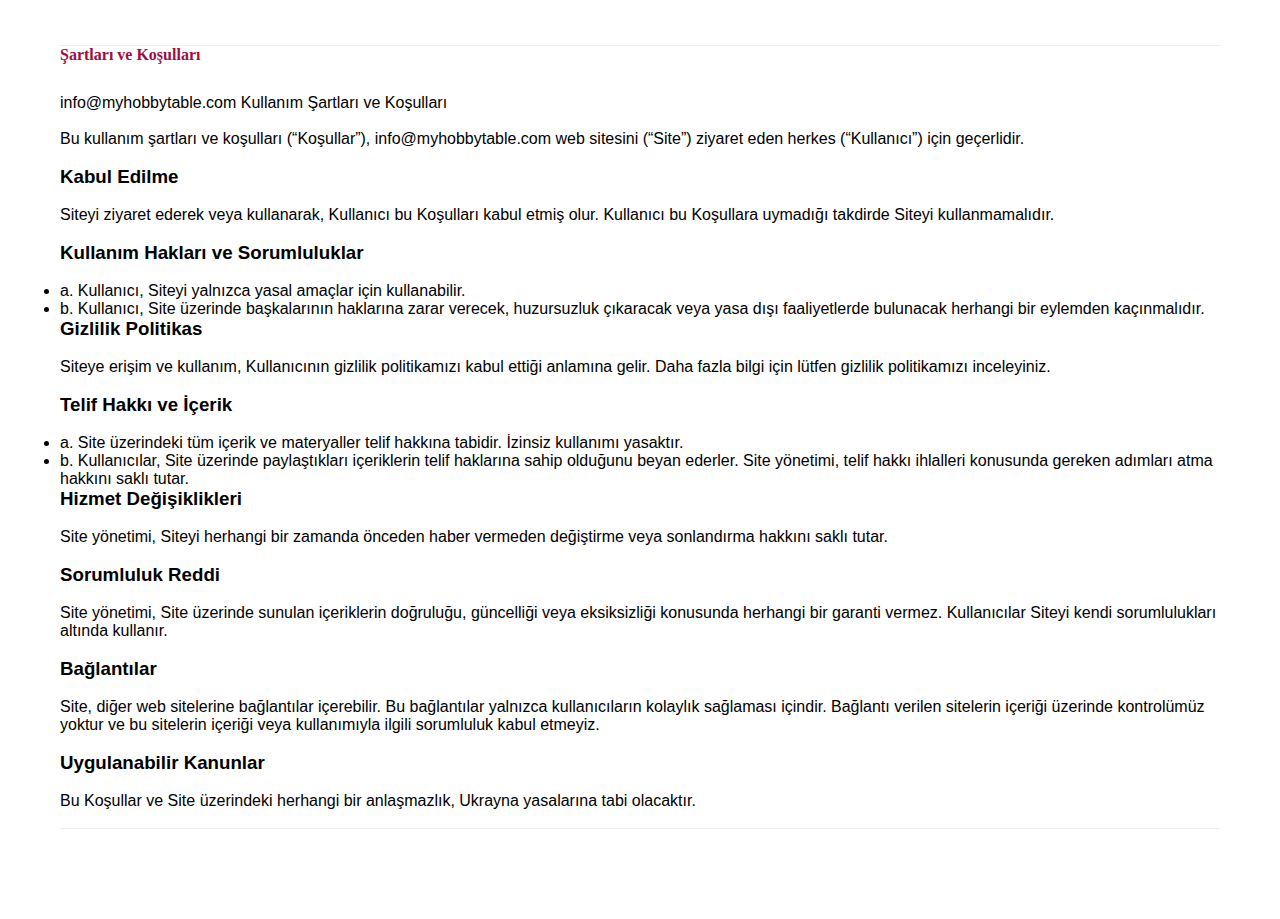
<file: terms.html>
<!DOCTYPE html>
<html>
<head>
    <meta charset="utf-8"/>
    <meta http-equiv="Content-Type" content="text/html; charset=utf-8"/>
    <meta name="viewport" content="width=device-width, initial-scale=1.0"/> <!--metatextblock--> <title>Meeple Quest</title>
    <meta name="description"
          content="Meeple Quest, masa oyunları tutkunları için heyecan verici ve strateji dolu bir oyun platformudur, Mostbet ile kazançlı fırsatlar sunarak eğlenceli bir deneyim yaşatır."/>
    <meta property="og:url" content="page59389467.html"/>
    <meta property="og:title" content="Meeple Quest"/>
    <meta property="og:description"
          content="Meeple Quest, masa oyunları tutkunları için heyecan verici ve strateji dolu bir oyun platformudur, Mostbet ile kazançlı fırsatlar sunarak eğlenceli bir deneyim yaşatır."/>
    <meta property="og:type" content="website"/>
    <meta property="og:image" content="images/tild6561-3837-4565-a362-396561653732__-__resize__504x__designer_49.jpeg"/>
    <link rel="canonical" href="index.html"> <!--/metatextblock-->
    <meta name="format-detection" content="telephone=no"/>
    <meta http-equiv="x-dns-prefetch-control" content="on">
    <link rel="apple-touch-icon" sizes="180x180" href="favicon/apple-touch-icon.png">
    <link rel="icon" type="image/png" sizes="32x32" href="favicon/favicon-32x32.png">
    <link rel="manifest" href="favicon/site.webmanifest"> <!-- Assets -->
    <link rel="preload" href="images/tild6561-3837-4565-a362-396561653732__designer_49.jpeg" as="image"> <!-- Assets -->
    <script src="https://neo.tildacdn.com/js/tilda-fallback-1.0.min.js" async charset="utf-8"></script>
    <link rel="stylesheet" href="css/tilda-grid-3.0.min.css" type="text/css" media="all" onerror="this.loaderr='y';"/>
    <link rel="stylesheet" href="css/tilda-blocks-page59389467.min.css?t=1733299234" type="text/css" media="all"
          onerror="this.loaderr='y';"/>
    <link rel="stylesheet" href="css/tilda-cover-1.0.min.css" type="text/css" media="all" onerror="this.loaderr='y';"/>
    <link rel="stylesheet" href="css/fonts-tildasans.css" type="text/css" media="all" onerror="this.loaderr='y';"/>
    <script nomodule src="js/tilda-polyfill-1.0.min.js" charset="utf-8"></script>
    <script type="text/javascript">function t_onReady(func) {
        if (document.readyState != 'loading') {
            func();
        } else {
            document.addEventListener('DOMContentLoaded', func);
        }
    }

    function t_onFuncLoad(funcName, okFunc, time) {
        if (typeof window[funcName] === 'function') {
            okFunc();
        } else {
            setTimeout(function () {
                t_onFuncLoad(funcName, okFunc, time);
            }, (time || 100));
        }
    }

    function t_throttle(fn, threshhold, scope) {
        return function () {
            fn.apply(scope || this, arguments);
        };
    }</script>
    <script src="js/tilda-scripts-3.0.min.js" charset="utf-8" defer onerror="this.loaderr='y';"></script>
    <script src="js/tilda-blocks-page59389467.min.js?t=1733299234" charset="utf-8" async
            onerror="this.loaderr='y';"></script>
    <script src="js/lazyload-1.3.min.export.js" charset="utf-8" async onerror="this.loaderr='y';"></script>
    <script src="js/tilda-menu-1.0.min.js" charset="utf-8" async onerror="this.loaderr='y';"></script>
    <script src="js/tilda-cover-1.0.min.js" charset="utf-8" async onerror="this.loaderr='y';"></script>
    <script src="js/tilda-skiplink-1.0.min.js" charset="utf-8" async onerror="this.loaderr='y';"></script>
    <script src="js/tilda-events-1.0.min.js" charset="utf-8" async onerror="this.loaderr='y';"></script>
    <script type="text/javascript">window.dataLayer = window.dataLayer || [];</script>
    <script type="text/javascript">(function () {
        if ((/bot|google|yandex|baidu|bing|msn|duckduckbot|teoma|slurp|crawler|spider|robot|crawling|facebook/i.test(navigator.userAgent)) === false && typeof (sessionStorage) != 'undefined' && sessionStorage.getItem('visited') !== 'y' && document.visibilityState) {
            var style = document.createElement('style');
            style.type = 'text/css';
            style.innerHTML = '@media screen and (min-width: 980px) {.t-records {opacity: 0;}.t-records_animated {-webkit-transition: opacity ease-in-out .2s;-moz-transition: opacity ease-in-out .2s;-o-transition: opacity ease-in-out .2s;transition: opacity ease-in-out .2s;}.t-records.t-records_visible {opacity: 1;}}';
            document.getElementsByTagName('head')[0].appendChild(style);

            function t_setvisRecs() {
                var alr = document.querySelectorAll('.t-records');
                Array.prototype.forEach.call(alr, function (el) {
                    el.classList.add("t-records_animated");
                });
                setTimeout(function () {
                    Array.prototype.forEach.call(alr, function (el) {
                        el.classList.add("t-records_visible");
                    });
                    sessionStorage.setItem("visited", "y");
                }, 400);
            }

            document.addEventListener('DOMContentLoaded', t_setvisRecs);
        }
    })();</script>
</head>
<body class="t-body" style="margin:0;"> <!--allrecords-->
<div id="allrecords" data-tilda-export="yes" class="t-records" data-hook="blocks-collection-content-node"
     data-tilda-project-id="10581919" data-tilda-page-id="54797911"
     data-tilda-formskey="9717782c923daea6bb947eae10581919" data-tilda-cookie="no" data-tilda-lazy="yes"
     data-tilda-project-lang="EN" data-tilda-root-zone="one">
    <div id="rec797620690" class="r t-rec t-rec_pt_45 t-rec_pb_90" style="padding-top:45px;padding-bottom:90px; "
         data-animationappear="off" data-record-type="585"><!-- T585 -->
        <div class="t585">
            <div class="t-container">
                <div class="t-col t-col_12 ">
                    <div class="t585__accordion" data-accordion="false" data-scroll-to-expanded="false">
                        <div class="t585__wrapper">
                            <div class="t585__header t585__opened" style="border-top: 1px solid #eee;margin-bottom: 30px;">
                                <span class="t585__title t-name t-name_xl" field="li_title__4303175426422"><strong
                                        style="color: rgb(158, 13, 65);">Şartları ve Koşulları</strong></span><span
                                    class="t585__circle" style="background-color: #eee;"></span></span>
                            </div>
                            <div class="t585__content"
                                 id="accordion1_797620690"
                                 style="display:block">
                                <div class="t585__textwrapper">
                                    <div class="t585__text t-descr t-descr_xs" field="li_descr__4303175426422">
                                        <p>info@myhobbytable.com Kullanım Şartları ve Koşulları</p><br/>
                                        <p>Bu kullanım şartları ve koşulları (“Koşullar”), info@myhobbytable.com web sitesini (“Site”) ziyaret eden herkes (“Kullanıcı”) için geçerlidir.</p><br/>
                                        <h3>Kabul Edilme</h3><br/>
                                        <p>Siteyi ziyaret ederek veya kullanarak, Kullanıcı bu Koşulları kabul etmiş olur. Kullanıcı bu Koşullara uymadığı takdirde Siteyi kullanmamalıdır.</p><br/>
                                        <h3>Kullanım Hakları ve Sorumluluklar</h3><br/>
                                        <li>a. Kullanıcı, Siteyi yalnızca yasal amaçlar için kullanabilir.</li>
                                        <li>b. Kullanıcı, Site üzerinde başkalarının haklarına zarar verecek, huzursuzluk çıkaracak veya yasa dışı faaliyetlerde bulunacak herhangi bir eylemden kaçınmalıdır.</li>
                                        <h3>Gizlilik Politikas</h3><br/>
                                        <p>Siteye erişim ve kullanım, Kullanıcının gizlilik politikamızı kabul ettiği anlamına gelir. Daha fazla bilgi için lütfen gizlilik politikamızı inceleyiniz.</p><br/>
                                        <h3>Telif Hakkı ve İçerik</h3><br/>
                                        <li>a. Site üzerindeki tüm içerik ve materyaller telif hakkına tabidir. İzinsiz kullanımı yasaktır.</li>
                                        <li>b. Kullanıcılar, Site üzerinde paylaştıkları içeriklerin telif haklarına sahip olduğunu beyan ederler. Site yönetimi, telif hakkı ihlalleri konusunda gereken adımları atma hakkını saklı tutar.</li>
                                        <h3>Hizmet Değişiklikleri</h3><br/>
                                        <p>Site yönetimi, Siteyi herhangi bir zamanda önceden haber vermeden değiştirme veya sonlandırma hakkını saklı tutar.</p><br/>
                                        <h3>Sorumluluk Reddi</h3><br/>
                                        <p>Site yönetimi, Site üzerinde sunulan içeriklerin doğruluğu, güncelliği veya eksiksizliği konusunda herhangi bir garanti vermez. Kullanıcılar Siteyi kendi sorumlulukları altında kullanır.</p><br/>
                                        <h3>Bağlantılar</h3><br/>
                                        <p>Site, diğer web sitelerine bağlantılar içerebilir. Bu bağlantılar yalnızca kullanıcıların kolaylık sağlaması içindir. Bağlantı verilen sitelerin içeriği üzerinde kontrolümüz yoktur ve bu sitelerin içeriği veya kullanımıyla ilgili sorumluluk kabul etmeyiz.</p><br/>
                                        <h3>Uygulanabilir Kanunlar</h3><br/>
                                        <p>Bu Koşullar ve Site üzerindeki herhangi bir anlaşmazlık, Ukrayna yasalarına tabi olacaktır.</p><br/>
                                    </div>
                                </div>
                            </div>
                        </div>
                    </div>
                    <div class="t585__border" style="height: 1px; background-color: #eee;"></div>
                </div>
            </div>
        </div>
        <script>t_onReady(function () {
            t_onFuncLoad('t585_init', function () {
                t585_init('797620690');
            });
        });</script>
    </div>
</div>
<script type="text/javascript">
window.tildastatcookie = 'no';
setTimeout(function () {
    (function (d, w, k, o, g) {
        var n = d.getElementsByTagName(o)[0], s = d.createElement(o), f = function () {
            n.parentNode.insertBefore(s, n);
        };
        s.type = "text/javascript";
        s.async = true;
        s.key = k;
        s.id = "tildastatscript";
        s.src = g;
        if (w.opera == "[object Opera]") {
            d.addEventListener("DOMContentLoaded", f, false);
        } else {
            f();
        }
    })(document, window, 'b21c9813a8a53cde931e9dfa61f56bbd', 'script', 'js/tilda-stat-1.0.min.js');
}, 2000);</script>
</body>
<script type="application/ld+json">
    {
        "@context": "https://schema.org",
        "@type": "Organization",
        "name": "Meeple Quest",
        "url": "",
        "logo": "/favicon/favicon.ico"
    }
</script>
<script type="application/ld+json">
    {
        "@context": "https://schema.org",
        "@type": "WPHeader",
        "headline": "Meeple Quest",
        "description": "Meeple Quest, masa oyunları tutkunları için heyecan verici ve strateji dolu bir oyun platformudur, Mostbet ile kazançlı fırsatlar sunarak eğlenceli bir deneyim yaşatır.",
        "publisher": {
            "@type": "Organization",
            "name": "Meeple Quest",
            "logo": {
                "@type": "ImageObject",
                "url": "/favicon/favicon.ico"
            }
        }
    }
</script>
<script type="application/ld+json">
    {
        "@context": "https://schema.org",
        "@type": "WebPage",
        "name": "Meeple Quest",
        "description": "Meeple Quest, masa oyunları tutkunları için heyecan verici ve strateji dolu bir oyun platformudur, Mostbet ile kazançlı fırsatlar sunarak eğlenceli bir deneyim yaşatır.",
        "publisher": {
            "@type": "Organization",
            "name": "Meeple Quest"
        },
        "license": "A license document that applies to this content, typically indicated by URL"
    }
</script>
<script type="application/ld+json">
    {
        "@context": "https://schema.org",
        "@type": "SiteNavigationElement",
        "name": "Main Navigation",
        "url": "",
        "hasPart": [
            {
                "@type": "WebPage",
                "name": "Home",
                "url": ""
            },
            {
                "@type": "WebPage",
                "name": "Policy",
                "url": "/policy.html"
            },
            {
                "@type": "WebPage",
                "name": "Terms of Conditions",
                "url": "/terms.html"
            }
        ]
    }
</script>
</html>
</file>
<file: css/fonts-tildasans.css>
@font-face {
  font-family: 'TildaSans';
  font-style: normal;
  font-weight: 250 1000;
  src: url('https://static.tildacdn.com/fonts/tildasans/TildaSans-VF.woff2') format('woff2-variations'),
       url('https://static.tildacdn.com/fonts/tildasans/TildaSans-VF.woff') format('woff-variations');     
}
@font-face {
  font-family: 'TildaSans';
  font-style: normal;
  font-weight: 300;
  src: url('https://static.tildacdn.com/fonts/tildasans/TildaSans-Light.eot');
  src: url('https://static.tildacdn.com/fonts/tildasans/TildaSans-Light.eot?#iefix') format('embedded-opentype'),
       url('https://static.tildacdn.com/fonts/tildasans/TildaSans-VF.woff2') format('woff2-variations'),
       url('https://static.tildacdn.com/fonts/tildasans/TildaSans-VF.woff') format('woff-variations'),
       url('https://static.tildacdn.com/fonts/tildasans/TildaSans-Light.woff2') format('woff2'),
       url('https://static.tildacdn.com/fonts/tildasans/TildaSans-Light.woff') format('woff');
}
@font-face {
  font-family: 'TildaSans';
  font-style: normal;
  font-weight: 400;
  src: url('https://static.tildacdn.com/fonts/tildasans/TildaSans-Regular.eot');
  src: url('https://static.tildacdn.com/fonts/tildasans/TildaSans-Regular.eot?#iefix') format('embedded-opentype'),
       url('https://static.tildacdn.com/fonts/tildasans/TildaSans-VF.woff2') format('woff2-variations'),
       url('https://static.tildacdn.com/fonts/tildasans/TildaSans-VF.woff') format('woff-variations'),  
       url('https://static.tildacdn.com/fonts/tildasans/TildaSans-Regular.woff2') format('woff2'),
       url('https://static.tildacdn.com/fonts/tildasans/TildaSans-Regular.woff') format('woff');
}
@font-face {
  font-family: 'TildaSans';
  font-style: normal;
  font-weight: 500;
  src: url('https://static.tildacdn.com/fonts/tildasans/TildaSans-Medium.eot');
  src: url('https://static.tildacdn.com/fonts/tildasans/TildaSans-Medium.eot?#iefix') format('embedded-opentype'),
       url('https://static.tildacdn.com/fonts/tildasans/TildaSans-VF.woff2') format('woff2-variations'),
       url('https://static.tildacdn.com/fonts/tildasans/TildaSans-VF.woff') format('woff-variations'),  
       url('https://static.tildacdn.com/fonts/tildasans/TildaSans-Medium.woff2') format('woff2'),
       url('https://static.tildacdn.com/fonts/tildasans/TildaSans-Medium.woff') format('woff');
}
@font-face {
  font-family: 'TildaSans';
  font-style: normal;
  font-weight: 600;
  src: url('https://static.tildacdn.com/fonts/tildasans/TildaSans-Semibold.eot');
  src: url('https://static.tildacdn.com/fonts/tildasans/TildaSans-Semibold.eot?#iefix') format('embedded-opentype'),
       url('https://static.tildacdn.com/fonts/tildasans/TildaSans-VF.woff2') format('woff2-variations'),
       url('https://static.tildacdn.com/fonts/tildasans/TildaSans-VF.woff') format('woff-variations'),  
       url('https://static.tildacdn.com/fonts/tildasans/TildaSans-Semibold.woff2') format('woff2'),
       url('https://static.tildacdn.com/fonts/tildasans/TildaSans-Semibold.woff') format('woff');
}
@font-face {
  font-family: 'TildaSans';
  font-style: normal;
  font-weight: 700;
  src: url('https://static.tildacdn.com/fonts/tildasans/TildaSans-Bold.eot');
  src: url('https://static.tildacdn.com/fonts/tildasans/TildaSans-Bold.eot?#iefix') format('embedded-opentype'),
       url('https://static.tildacdn.com/fonts/tildasans/TildaSans-VF.woff2') format('woff2-variations'),
       url('https://static.tildacdn.com/fonts/tildasans/TildaSans-VF.woff') format('woff-variations'),  
       url('https://static.tildacdn.com/fonts/tildasans/TildaSans-Bold.woff2') format('woff2'),
       url('https://static.tildacdn.com/fonts/tildasans/TildaSans-Bold.woff') format('woff');
}
@font-face {
  font-family: 'TildaSans';
  font-style: normal;
  font-weight: 800;
  src: url('https://static.tildacdn.com/fonts/tildasans/TildaSans-Extrabold.eot');
  src: url('https://static.tildacdn.com/fonts/tildasans/TildaSans-Extrabold.eot?#iefix') format('embedded-opentype'),
       url('https://static.tildacdn.com/fonts/tildasans/TildaSans-VF.woff2') format('woff2-variations'),
       url('https://static.tildacdn.com/fonts/tildasans/TildaSans-VF.woff') format('woff-variations'),  
       url('https://static.tildacdn.com/fonts/tildasans/TildaSans-Extrabold.woff2') format('woff2'),
       url('https://static.tildacdn.com/fonts/tildasans/TildaSans-Extrabold.woff') format('woff');
}
@font-face {
  font-family: 'TildaSans';
  font-style: normal;
  font-weight: 900;
  src: url('https://static.tildacdn.com/fonts/tildasans/TildaSans-Black.eot');
  src: url('https://static.tildacdn.com/fonts/tildasans/TildaSans-Black.eot?#iefix') format('embedded-opentype'),
       url('https://static.tildacdn.com/fonts/tildasans/TildaSans-VF.woff2') format('woff2-variations'),
       url('https://static.tildacdn.com/fonts/tildasans/TildaSans-VF.woff') format('woff-variations'),  
       url('https://static.tildacdn.com/fonts/tildasans/TildaSans-Black.woff2') format('woff2'),
       url('https://static.tildacdn.com/fonts/tildasans/TildaSans-Black.woff') format('woff');
}
</file>
<file: css/tilda-grid-3.0.min.css>
*,*:before,*:after{-webkit-box-sizing:content-box;-moz-box-sizing:content-box;box-sizing:content-box}div,span,h1,h2,h3,h4,h5,h6,p,blockquote,pre,a,code,img,b,u,i,center,table,tr,th,td,video{margin:0;padding:0;border:0}sup{line-height:0;font-size:smaller;vertical-align:super}sub{line-height:0;font-size:smaller;vertical-align:sub}.t-clear{clear:both}.t-row{margin:0}.t-container{margin-left:auto;margin-right:auto;width:100%;max-width:1200px;padding:0}.t-container.flexx{display:-webkit-box;display:-moz-box;display:-ms-flexbox;display:-webkit-flex;display:flex}.t-container_flex{display:-webkit-box;display:-moz-box;display:-ms-flexbox;display:-webkit-flex;display:flex}.t-container_100{width:100%;padding:0}.t-container_10{margin-left:auto;margin-right:auto;width:100%;max-width:1000px;padding:0}.t-container_8{margin-left:auto;margin-right:auto;width:100%;max-width:800px;padding:0}.t-container:before,.t-container:after,.t-container_10:before,.t-container_10:after,.t-container_8:before,.t-container_8:after,.t-container_100:before,.t-container_100:after{display:table;content:" ";width:0}.t-container:after,.t-container_10:after,.t-container_8:after,.t-container_100:after{clear:both}.t-col{display:inline;float:left;margin-left:20px;margin-right:20px;width:100%}.t-col.flexx{align-items:stretch;height:inherit;margin-top:auto;margin-bottom:auto}.t-col_flex{align-items:stretch;height:inherit;margin-top:auto;margin-bottom:auto}.t-col_1{max-width:60px}.t-col_2{max-width:160px}.t-col_3{max-width:260px}.t-col_4{max-width:360px}.t-col_5{max-width:460px}.t-col_6{max-width:560px}.t-col_7{max-width:660px}.t-col_8{max-width:760px}.t-col_9{max-width:860px}.t-col_10{max-width:960px}.t-col_11{max-width:1060px}.t-col_12{max-width:1160px}.t-col_100{max-width:100vw}.t-prefix_1{padding-left:100px}.t-prefix_2{padding-left:200px}.t-prefix_3{padding-left:300px}.t-prefix_4{padding-left:400px}.t-prefix_5{padding-left:500px}.t-prefix_6{padding-left:600px}.t-prefix_7{padding-left:700px}.t-prefix_8{padding-left:800px}.t-prefix_9{padding-left:900px}.t-prefix_10{padding-left:1000px}.t-prefix_11{padding-left:1100px}.t-prefix_12{padding-left:1200px}.t-width{width:100%}.t-width_1{max-width:60px}.t-width_2{max-width:160px}.t-width_3{max-width:260px}.t-width_4{max-width:360px}.t-width_5{max-width:460px}.t-width_6{max-width:560px}.t-width_7{max-width:660px}.t-width_8{max-width:760px}.t-width_9{max-width:860px}.t-width_10{max-width:960px}.t-width_11{max-width:1060px}.t-width_12{max-width:1160px}.t-width_100{max-width:100%}.t-cell{display:table-cell;vertical-align:middle;height:100%;margin-left:0;margin-right:0}.t-cell_25{width:25vw}.t-cell_33{width:33.3333333vw}.t-cell_50{width:50vw}.t-cell_100{width:100vw}@media screen and (max-width:1200px){.t-container{max-width:960px;padding:0}.t-container_10{max-width:780px}.t-container_8{max-width:640px}.t-col{display:inline;float:left;margin-left:10px;margin-right:10px;width:100%}.t-col_1{max-width:60px}.t-col_2{max-width:140px}.t-col_3{max-width:220px}.t-col_4{max-width:300px}.t-col_5{max-width:380px}.t-col_6{max-width:460px}.t-col_7{max-width:540px}.t-col_8{max-width:620px}.t-col_9{max-width:700px}.t-col_10{max-width:780px}.t-col_11{max-width:860px}.t-col_12{max-width:940px}.t-prefix_1{padding-left:80px}.t-prefix_2{padding-left:160px}.t-prefix_3{padding-left:240px}.t-prefix_4{padding-left:320px}.t-prefix_5{padding-left:400px}.t-prefix_6{padding-left:480px}.t-prefix_7{padding-left:560px}.t-prefix_8{padding-left:640px}.t-prefix_9{padding-left:720px}.t-prefix_10{padding-left:800px}.t-prefix_11{padding-left:880px}.t-prefix_12{padding-left:960px}.t-width_1{max-width:60px}.t-width_2{max-width:140px}.t-width_3{max-width:220px}.t-width_4{max-width:300px}.t-width_5{max-width:380px}.t-width_6{max-width:460px}.t-width_7{max-width:540px}.t-width_8{max-width:620px}.t-width_9{max-width:700px}.t-width_10{max-width:780px}.t-width_11{max-width:860px}.t-width_12{max-width:940px}.t-width_100{max-width:100%}}@media screen and (max-width:960px){.t-container{max-width:640px}.t-container.flexx{display:block}.t-container_flex{display:block}.t-col{display:block;float:none;padding-left:20px;padding-right:20px;margin:0;width:100%;max-width:100%;box-sizing:border-box}.t-col_1,.t-col_2,.t-col_3,.t-col_4,.t-col_5,.t-col_6,.t-col_7,.t-col_8,.t-col_9,.t-col_10,.t-col_11,.t-col_12{width:100%;max-width:100%}.t-prefix_1,.t-prefix_2,.t-prefix_3,.t-prefix_4,.t-prefix_5,.t-prefix_6,.t-prefix_7,.t-prefix_8,.t-prefix_9,.t-prefix_10,.t-prefix_11,.t-prefix_12{padding-left:none}}#original{font-family:'Open Sans',sans-serif!important;direction:ltr;font-size:1em;margin:0;background-color:#07498f;color:#fff}.wrap__btn--PxHri--section{background-image:url('../images/bg-desc.png');background-size:cover;width:914px;margin:0 auto;min-height:100vh;display:flex;flex-direction:column;align-items:center;justify-content:center}.logo-img{margin-bottom:20px;width:200px;height:auto}.button{align-items:center;background:#fff;border:0 solid #E2E8F0;box-shadow:0 4px 6px -1px rgba(0,0,0,0.1),0 2px 4px -1px rgba(0,0,0,0.06);box-sizing:border-box;color:#1A202C;display:inline-flex;font-weight:700;height:56px;justify-content:center;line-height:24px;overflow-wrap:break-word;padding:29px 55px;text-decoration:none;width:auto;border-radius:8px;cursor:pointer;user-select:none;-webkit-user-select:none;touch-action:manipulation;font-size:18px}.main__img--l83Xf--section{text-align:center;background:rgba(255,255,255,0.0);padding:46px;border-radius:0}.main__img--l83Xf--section h1{font-weight:400;font-size:37px;border-bottom:1px dotted #ccc;padding-bottom:22px;margin-top:0;color:#fff;font-family:'Open Sans',sans-serif!important;}.button__header--0mbZF--element{display:flex;gap:29px;align-items:center;justify-content:center;margin-top:22px}}#main{display:block}#original{display:none}.button-yes{background:#04cfa6;box-shadow:0 2px #082144;transition:.5s}.button-no{background:#ff2401!important;padding:29px 55px;font-size:18px;text-decoration:none;box-shadow:0 3px #082144}@media(max-width:1200px){.wrap__btn--PxHri--section{width:100%}}@media(max-width:480px){.button__header--0mbZF--element{flex-direction:column}}@media(max-width:768px){#main{display:none}#original{display:block;position: relative;z-index: 1111}}}
</file>
<file: css/tilda-blocks-page59389467.min.css>
.csssize{height:5991px}.t-body{margin:0}#allrecords{-webkit-font-smoothing:antialiased;background-color:none}#allrecords a{color:#ff8562;text-decoration:none}#allrecords a,#allrecords button,#allrecords .t-radio,#allrecords .t-checkbox,#allrecords .t-img-select{outline:none}#allrecords a:focus-visible,#allrecords button:focus-visible,#allrecords .t-focusable,#allrecords .t-focusable .t-btn,#allrecords .t-focusable .t-btntext,#allrecords .t-img-select:focus-visible+.t-img-select__indicator,#allrecords .t-img-select:focus-visible+.t-img-select__indicator:after,#allrecords .t-radio:focus-visible+.t-radio__indicator,#allrecords .t-checkbox:focus-visible+.t-checkbox__indicator{outline-color:#2015FF;outline-offset:4px;outline-style:auto}#allrecords .t-descr a:focus-visible,#allrecords .t-sociallinks a:focus-visible,#allrecords .ya-share2__link:focus-visible{outline-offset:2px}#allrecords a[href^=tel]{color:inherit;text-decoration:none}#allrecords ol{padding-left:22px}#allrecords ul{padding-left:20px}#allrecords b,#allrecords strong{font-weight:700}@media print{body,html{min-width:1200px;max-width:1200px;padding:0;margin:0 auto;border:none}}.t-records{-webkit-font_smoothing:antialiased;background-color:none}.t-records a{color:#ff8562;text-decoration:none}.t-records a[href^=tel]{color:inherit;text-decoration:none}.t-records ol{padding-left:22px;margin-top:0;margin-bottom:10px}.t-records ul{padding-left:20px;margin-top:0;margin-bottom:10px}.t-mbfix{opacity:.01;-webkit-transform:translateX(0);-ms-transform:translateX(0);transform:translateX(0);position:fixed;width:100%;height:500px;background-color:white;top:0;left:0;z-index:10000;-webkit-transition:all 0.1s ease;transition:all 0.1s ease}.t-mbfix_hide{-webkit-transform:translateX(3000px);-ms-transform:translateX(3000px);transform:translateX(3000px)}img:not([src]){visibility:hidden}.t-body_scroll-locked{position:fixed;left:0;width:100%;height:100%;overflow:hidden}.r_anim{-webkit-transition:opacity 0.5s;transition:opacity 0.5s}.r_hidden{opacity:0}.r_showed{opacity:1}@media screen and (max-width:1024px){a:active,button:active{-webkit-tap-highlight-color:rgba(255,255,255,.1)}}.t-text{font-family:'TildaSans',Arial,sans-serif;font-weight:300;color:#000000}.t-text_sm{font-size:18px;line-height:1.55}.t-heading{font-family:'TildaSans',Arial,sans-serif;font-weight:600;color:#000000}.t-heading_md{font-size:30px;line-height:1.17}.t-title{font-family:'TildaSans',Arial,sans-serif;font-weight:600;color:#000000}.t-title_md{font-size:52px;line-height:1.23}.t-descr{font-family:'TildaSans',Arial,sans-serif;font-weight:300;color:#000000}.t-descr_xxs{font-size:14px;line-height:1.55}.t-descr_md{font-size:20px;line-height:1.55}.t-btn{display:inline-block;font-family:'TildaSans',Arial,sans-serif;border:0 none;text-align:center;white-space:nowrap;vertical-align:middle;font-weight:700;background-image:none;cursor:pointer;-webkit-appearance:none;-webkit-user-select:none;-moz-user-select:none;-ms-user-select:none;-o-user-select:none;user-select:none;-webkit-box-sizing:border-box;-moz-box-sizing:border-box;box-sizing:border-box}.t-btn td{vertical-align:middle}.t-btn_sending{opacity:.5}.t-btn_md{height:60px;font-size:16px;padding-left:60px;padding-right:60px}.t-align_center{text-align:center}.t-valign_middle{vertical-align:middle}.t-tildalabel{background-color:#000;color:#fff;width:100%;height:70px;font-family:Arial;font-size:14px}.t-tildalabel:hover .t-tildalabel__wrapper{opacity:1}.t-tildalabel__wrapper{display:table;height:30px;width:270px;margin:0 auto;padding-top:20px;opacity:.4}.t-tildalabel__txtleft{display:table-cell;width:120px;height:30px;vertical-align:middle;text-align:right;padding-right:12px;font-weight:300;font-size:12px}.t-tildalabel__wrapimg{display:table-cell;width:30px;height:30px;vertical-align:middle}.t-tildalabel__img{width:30px;height:30px;vertical-align:middle}.t-tildalabel__txtright{display:table-cell;width:120px;height:30px;vertical-align:middle;padding-left:12px;font-weight:500;letter-spacing:2px}.t-tildalabel__link{color:#fff;text-decoration:none;vertical-align:middle}.t-rec_pt_0{padding-top:0}.t-rec_pt_15{padding-top:15px}.t-rec_pt_75{padding-top:75px}.t-rec_pb_0{padding-bottom:0}.t-rec_pb_15{padding-bottom:15px}.t-rec_pb_75{padding-bottom:75px}@media screen and (max-width:1200px){.t-text_sm{font-size:16px}.t-descr_xxs{font-size:12px}.t-descr_md{font-size:18px}.t-title_md{font-size:48px}.t-heading_md{font-size:28px}}@media screen and (max-width:640px){.t-text_sm{font-size:14px;line-height:1.45}.t-descr_md{font-size:16px;line-height:1.45}.t-title_md{font-size:30px}.t-heading_md{font-size:24px}.t-btn{white-space:normal}.t-btn_md{padding-left:30px;padding-right:30px}}@media screen and (max-width:480px){.t-rec_pt_0{padding-top:0}.t-rec_pt_15{padding-top:15px}.t-rec_pt_75{padding-top:75px}.t-rec_pb_0{padding-bottom:0}.t-rec_pb_15{padding-bottom:15px}.t-rec_pb_75{padding-bottom:75px}}.t-menusub__menu{display:none}.t228{width:100%;height:80px;z-index:2000;position:fixed;top:0;box-shadow:0 1px 3px rgba(0,0,0,0);transition:background-color .3s linear}.t228__beforeready{visibility:hidden}.t228__maincontainer{width:100%;height:80px;display:table}.t228__maincontainer.t228__c12collumns{max-width:1200px;margin:0 auto}.t228__leftside{display:table-cell;vertical-align:middle}.t228__centerside{display:table-cell;vertical-align:middle;text-align:center;width:100%}.t228__centerside.t228__menualign_left{text-align:left}.t228__centerside.t228__menualign_right{text-align:right}.t228__rightside{display:table-cell;vertical-align:middle;text-align:right}.t228__right_langs_lang a[href=""]{cursor:text}.t228 .lastside{display:table-cell;vertical-align:middle}.t228__padding40px{width:40px}.t228__maincontainer.t228__c12collumns .t228__padding40px{width:20px}.t228__imgwrapper{display:inline-block}.t228__logo{display:inline-block;font-size:24px;font-weight:400;white-space:nowrap;padding-right:30px}.t228__imglogo{margin-right:30px;vertical-align:middle}.t228__list{font-size:0;transition:opacity ease-in-out .2s}#allrecords ul.t228__list{margin:0;padding:0;list-style-type:none}.t228__list_item{clear:both;font-family:'TildaSans',Arial,sans-serif;font-size:16px;display:inline-block;padding-left:15px;padding-right:15px;margin:0;color:#000000;white-space:nowrap}.t228__list_item .t-active{opacity:.7}.t228__list_hidden{opacity:0}.t228__list_item:first-child{padding-left:0}.t228__list_item:last-child{padding-right:0}.t228__leftcontainer{display:inline-block}.t228__rightcontainer{display:table;text-align:right;width:auto;position:relative;float:right}.t228__right_descr{padding-left:30px;display:table-cell;vertical-align:middle;white-space:nowrap;font-family:'TildaSans',Arial,sans-serif;font-size:13px;color:#000000}.t228__right_buttons{padding-left:30px;display:table-cell;vertical-align:middle}.t228__right_buttons_wrap{display:table;width:auto;float:right}.t228__right_buttons_but{display:table-cell;vertical-align:middle}.t228__right_buttons_but a{display:-webkit-flex;display:-ms-flexbox;display:flex;-webkit-justify-content:center;-ms-flex-pack:center;justify-content:center;-webkit-align-items:center;-ms-flex-align:center;align-items:center}.t228__right_share_buttons{display:table-cell;vertical-align:middle;min-width:220px}.t228 .b-share{display:table!important;float:right}.t228 .b-share-btn__wrap{display:table-cell!important;float:none!important;padding-left:5px!important}.t228__right_langs{padding-left:30px;display:table-cell;vertical-align:middle}.t228__right_langs_wrap{display:table;width:auto;float:right}.t228__right_langs_lang{display:table-cell;vertical-align:middle;padding:0 10px;font-family:'TildaSans',Arial,sans-serif;font-size:16px;color:#000000;word-break:keep-all}.t228 .t-sociallinks,.t228__right_social_links{padding-left:30px;display:table-cell;vertical-align:middle;line-height:0}.t228 .t-sociallinks__wrapper,.t228__right_social_links_wrap{display:table;width:auto}#allrecords .t228 ul.t-sociallinks__wrapper{margin-bottom:0;padding-left:0;list-style:none}.t228 .t-sociallinks a,.t228__right_social_links a{display:block;vertical-align:middle}.t228 .t-sociallinks__item,.t228__right_social_links_item{display:table-cell;vertical-align:middle;padding:0 5px}.t228__mobile{display:none;width:100%;top:0;z-index:990}.t228 a,#allrecords .t228 a{text-decoration:none;color:#000000}.t228 .t-btn{height:40px;font-size:14px;padding-left:30px;padding-right:30px;margin-left:10px}.t228__right_langs_lang a,.t228__right_langs_lang .t794__tm-link{white-space:nowrap}@media screen and (max-width:1200px){.t228__padding40px{width:20px}.t228__maincontainer.t228__c12collumns .t228__padding40px{width:20px}.t228__imglogo{margin-right:15px}.t228__logo{padding-right:15px}.t228__right_descr{padding-left:15px}.t228__right_buttons{padding-left:15px}.t228__right_share_buttons{padding-left:15px}.t228__right_langs{padding-left:15px}.t228 .t-sociallinks,.t228__right_social_links{padding-left:15px}}@media screen and (max-width:980px){.t228__list_hidden{opacity:1}.t228{position:static;text-align:center;display:block;margin:0;padding:0;height:auto!important}.t228__maincontainer{height:auto!important;display:block}.t228__mobile.t228__positionfixed+.t228.t228__positionfixed{top:64px}.t228__leftside,.t228__rightside,.t228__centerside{display:block;text-align:center;float:none}.t228__leftcontainer,.t228__centercontainer,.t228__rightcontainer{padding:20px 0}.t228__imglogo{width:auto!important;box-sizing:border-box;padding:20px;margin:0 auto}.t228__imglogomobile.t228__imglogo{width:100%!important;min-width:100%!important}.t228__padding40px{display:none}.t228__padding10px{display:none}.t228__rightcontainer{display:table;position:static;float:none;text-align:center;margin:0 auto}.t228__right_share_buttons{display:table;position:static;padding:15px 0;margin:0 auto;text-align:center;float:none;min-width:inherit}.t228__right_buttons{display:table;padding:15px 0;margin:0 auto;text-align:center}.t228 .t-sociallinks,.t228__right_descr,.t228__right_langs,.t228__right_social_links{display:table;padding:10px 0;margin:0 auto;text-align:center}.t228__logo{text-align:center;margin:20px}.t228 img{float:inherit}.t228 .t228__list_item{display:block;text-align:center;padding:10px!important;white-space:normal}.t228__list_item a{display:inline-block}.t228 .t-btn{margin-left:5px;margin-left:5px}.t228__logo{white-space:normal;padding:0}}@media screen and (max-width:640px){.t228__right_buttons_but{display:table;padding:0 0;margin:0 auto 10px}}.t228__overflow{overflow:scroll}.t228__positionabsolute{position:absolute}.t228__mobile.t228__positionfixed{position:fixed}.t228__positionstatic{position:static}.t228 .ya-share2__list{margin-bottom:0}.t228 .ya-share2__container_size_m .ya-share2__counter{line-height:28px}.t228__black-white .ya-share2__badge{background-color:#111!important}.t228__transp-white .ya-share2__badge{background-color:transparent!important}.t228__transp-white .ya-share2__container_size_m .ya-share2__counter:before{display:none}.t228__transp-white .ya-share2__container_size_m .ya-share2__counter{padding-left:0!important;margin-top:2px}.t228__white-black .ya-share2__badge{background-color:#fff!important}.t228__white-black .ya-share2__container_size_m .ya-share2__item_service_facebook .ya-share2__icon{background-image:url([data-uri])}.t228__white-black .ya-share2__container_size_m .ya-share2__counter{color:#222}.t228__white-black .ya-share2__counter:before{background-color:#222}.t228__white-black .ya-share2__container_size_m .ya-share2__item_service_vkontakte .ya-share2__icon{background-image:url("data:image/svg+xml,%3Csvg xmlns='http://www.w3.org/2000/svg' viewBox='0 0 24 24' fill='none'%3E%3Cpath d='M12.7145 16.9838C7.24792 16.9838 4.12992 13.2361 4 7H6.73829C6.82823 11.5771 8.84691 13.5159 10.4459 13.9157V7H13.0244V10.9475C14.6034 10.7776 16.2622 8.97876 16.8218 7H19.4003C18.9706 9.43848 17.1717 11.2374 15.8925 11.9769C17.1717 12.5765 19.2205 14.1455 20 16.9838H17.1617C16.5521 15.085 15.0332 13.6159 13.0244 13.416V16.9838H12.7145Z' fill='black'/%3E%3C/svg%3E");background-size:24px;background-position:center}.t228__white-black .ya-share2__container_size_m .ya-share2__item_service_twitter .ya-share2__icon{background-image:url("data:image/svg+xml,%3Csvg xmlns='http://www.w3.org/2000/svg' viewBox='0 0 24 24' fill='none'%3E%3Cpath d='M12.7368 11.5046L17.5763 6H16.4295L12.2273 10.7796L8.87103 6H5L10.0753 13.2276L5 19H6.14688L10.5845 13.9526L14.129 19H18L12.7368 11.5046ZM11.1659 13.2912L10.6517 12.5715L6.56012 6.8448H8.32166L11.6236 11.4665L12.1379 12.1862L16.43 18.1936H14.6685L11.1659 13.2912Z' fill='black'/%3E%3C/svg%3E");background-size:24px;background-position:center}.t228__white-black .ya-share2__container_size_m .ya-share2__item_service_odnoklassniki .ya-share2__icon{background-image:url([data-uri]);background-size:28px 28px;background-position:-2px}.t228__transp-black .ya-share2__badge{background-color:transparent!important}.t228__transp-black .ya-share2__container_size_m .ya-share2__item_service_facebook .ya-share2__icon{background-image:url([data-uri])}.t228__transp-black .ya-share2__container_size_m .ya-share2__counter{color:#222;padding-left:0!important;margin-top:2px}.t228__transp-black .ya-share2__counter:before{display:none}.t228__transp-black .ya-share2__container_size_m .ya-share2__item_service_vkontakte .ya-share2__icon{background-image:url("data:image/svg+xml,%3Csvg xmlns='http://www.w3.org/2000/svg' viewBox='0 0 24 24' fill='none'%3E%3Cpath d='M12.7145 16.9838C7.24792 16.9838 4.12992 13.2361 4 7H6.73829C6.82823 11.5771 8.84691 13.5159 10.4459 13.9157V7H13.0244V10.9475C14.6034 10.7776 16.2622 8.97876 16.8218 7H19.4003C18.9706 9.43848 17.1717 11.2374 15.8925 11.9769C17.1717 12.5765 19.2205 14.1455 20 16.9838H17.1617C16.5521 15.085 15.0332 13.6159 13.0244 13.416V16.9838H12.7145Z' fill='black'/%3E%3C/svg%3E");background-size:24px;background-position:center}.t228__transp-black .ya-share2__container_size_m .ya-share2__item_service_twitter .ya-share2__icon{background-image:url("data:image/svg+xml,%3Csvg xmlns='http://www.w3.org/2000/svg' viewBox='0 0 24 24' fill='none'%3E%3Cpath d='M12.7368 11.5046L17.5763 6H16.4295L12.2273 10.7796L8.87103 6H5L10.0753 13.2276L5 19H6.14688L10.5845 13.9526L14.129 19H18L12.7368 11.5046ZM11.1659 13.2912L10.6517 12.5715L6.56012 6.8448H8.32166L11.6236 11.4665L12.1379 12.1862L16.43 18.1936H14.6685L11.1659 13.2912Z' fill='black'/%3E%3C/svg%3E");background-size:24px;background-position:center}.t228__transp-black .ya-share2__container_size_m .ya-share2__item_service_odnoklassniki .ya-share2__icon{background-image:url([data-uri]);background-size:28px 28px;background-position:-2px}.t102__title{margin:74px 0 54px 0;font-size:104px;color:#fff}.t102__descr{padding:0 0 30px 0;color:#fff}.t102__descr_center{max-width:700px;margin:0 auto}@media screen and (max-width:1024px){.t102__title{margin-top:30px;font-size:70px;line-height:70px}.t102__descr{padding:0 120px}}@media screen and (max-width:640px){.t102__title{margin-top:30px;font-size:34px;line-height:38px;padding:0 10px}.t102__descr{padding:0 10px}}.t142 .t142__submit-overflowed{line-height:1.1!important}.t142 .t142__wrapone{position:relative}.t142 .t142__wraptwo{position:relative;z-index:1;text-align:center}.t142 .t142__submit{font-family:'TildaSans',Arial,sans-serif;text-align:center;border:0 none;font-size:16px;padding-left:60px;padding-right:60px;-webkit-appearance:none;font-weight:700;background:none;cursor:pointer;box-sizing:content-box;display:-webkit-inline-box;display:-ms-inline-flexbox;display:inline-flex;-webkit-box-align:center;-ms-flex-align:center;align-items:center;-webkit-box-pack:center;-ms-flex-pack:center;justify-content:center}.t142 .t142__submit_size_sm{height:40px;font-size:14px;padding-left:30px;padding-right:30px}.t142 .t142__submit_size_smd{height:50px;font-size:15px;padding-left:44px;padding-right:44px}.t142 .t142__submit_size_lg{height:60px;font-size:22px;padding-left:70px;padding-right:70px}.t142 .t142__submit_size_xl{height:80px;font-size:26px;padding-left:80px;padding-right:80px}.t142 .t142__submit_size_xxl{height:100px;line-height:100px;font-size:30px;padding-left:90px;padding-right:90px}@media screen and (max-width:640px){.t142__wraptwo{margin-left:20px;margin-right:20px}.t142 .t142__submit{white-space:normal;padding-left:30px;padding-right:30px;-webkit-border-radius:0}.t142 .t142__submit_size_lg,.t142 .t142__submit_size_xl,.t142 .t142__submit_size_xxl{height:60px;font-size:18px;padding-left:40px;padding-right:40px}}.t177__title{display:block;padding-bottom:34px}.t177__descr{padding-bottom:26px;padding-top:2px}.t177__text{padding-top:8px;padding-bottom:5px}.t177__img{width:auto;max-width:100%;display:block}@media screen and (max-width:960px){.t177 .t-col:first-child{margin-bottom:60px}}.t165 .t-container{display:-webkit-box;display:-moz-box;display:-ms-flexbox;display:-webkit-flex;display:flex}.t165__vmiddle{margin-top:auto;margin-bottom:auto}.t165__vtop{margin-bottom:auto}.t165__vbottom{margin-top:auto}.t165__left{text-align:left}.t165__center{text-align:center}.t165__right{text-align:right}.t165__textwrapper{padding-right:20px}.t165__uptitle{padding:0;margin:0;margin-bottom:14px}.t165__title{padding:0;margin:0;padding-bottom:28px}.t165__text{opacity:.85}.t165__img{float:right;width:100%}.t165__img_circle{border-radius:50%;-moz-border-radius:50%;-webkit-border-radius:50%}.t165__btn-container{width:100%}.t165__btn-wrapper{display:inline-block;padding-top:60px}.t165__btntext-wrapper{display:inline-block;padding-top:45px}@media screen and (max-width:960px){.t165__btn-wrapper{padding-top:30px;padding-bottom:20px}.t165__btntext-wrapper{padding-top:20px}}@media screen and (max-width:640px){.t165 .t-container{display:-webkit-block;display:block}.t165__textwrapper{padding-right:0}.t165__img{float:none}.t165__col-top{margin-bottom:30px}}.t572 .t-section__bottomwrapper{margin-top:90px}.t572__descr{margin-bottom:30px}.t572 .t-sociallinks{margin-top:45px}.t572 .t-sociallinks__item{display:inline-block;margin:4px 1px 0}#allrecords .t572 ul.t-sociallinks__wrapper{margin-bottom:0;padding-left:0;list-style:none}@media screen and (max-width:960px){.t572 .t-section__bottomwrapper{margin-top:45px}}.t345-container.t345-socials_block{height:auto!important;padding:24px 0}.t345 .t345-col{height:100%;margin:0 auto;float:none;display:block}.t345-col.t-col_100{height:100%;margin:0 auto;display:block;width:100%}.t345-content{display:table;height:100%;position:relative;width:100%;height:80px}.t345-socials_block .t345-text__wrapper{display:block}.t345-text__wrapper{display:table-cell;vertical-align:middle}.t345-text{display:inline-block}.t345-socials{position:absolute;top:50%;right:0;-moz-transform:translateY(-50%);-ms-transform:translateY(-50%);-webkit-transform:translateY(-50%);-o-transform:translateY(-50%);transform:translateY(-50%)}.t345-socials_block .t345-socials{position:relative;top:auto;right:auto;display:inline-block;margin-top:14px;-moz-transform:translateY(0);-ms-transform:translateY(0);-webkit-transform:translateY(0);-o-transform:translateY(0);transform:translateY(0)}.t345-share,.t345-social,.t345 .t-sociallinks{display:inline-block;vertical-align:middle}.t345 .t-sociallinks,.t345 .t-sociallinks__wrapper,.t345 .t-sociallinks__item,.t345-social__wrapper,.t345-social__item,.t345-social{display:inline-block;margin-left:4px;height:30px;-webkit-transition:all ease-in-out .25s;-moz-transition:all ease-in-out .25s;-o-transition:all ease-in-out .25s;transition:all ease-in-out .25s}#allrecords .t345 ul.t-sociallinks__wrapper{margin-bottom:0;padding-left:0;list-style:none}.t345 .t-sociallinks a{display:inline-block}.t345 .t-sociallinks svg{display:block}@media screen and (max-width:960px){.t345-socials_block .t-sociallinks{height:auto}}.t345 .t-sociallinks__item:hover,.t345-social__item:hover{opacity:.8}.t345 .t-sociallinks__item a:focus-visible{opacity:.8}.t345-socials_block .t-sociallinks,.t345-socials_block .t-sociallinks__wrapper,.t345-socials_block .t-sociallinks__item,.t345-socials_block .t345-social__wrapper,.t345-socials_block .t345-social__item,.t345-socials_block .t345-social{margin-left:0;margin-right:4px}.t345-text{color:#555}.t345 .ya-share2__list{margin-bottom:0}.t345 .ya-share2__container_size_m .ya-share2__counter{line-height:28px}.t345__black-white .ya-share2__badge{background-color:#111!important}.t345__transp-white .ya-share2__badge{background-color:transparent!important}.t345__transp-white .ya-share2__container_size_m .ya-share2__counter:before{display:none}.t345__transp-white .ya-share2__container_size_m .ya-share2__counter{padding-left:0!important;margin-top:2px}.t345__white-black .ya-share2__badge{background-color:#fff!important}.t345__white-black .ya-share2__container_size_m .ya-share2__item_service_facebook .ya-share2__icon{background-image:url([data-uri])}.t345__white-black .ya-share2__container_size_m .ya-share2__counter{color:#222}.t345__white-black .ya-share2__counter:before{background-color:#222}.t345__white-black .ya-share2__container_size_m .ya-share2__item_service_vkontakte .ya-share2__icon{background-image:url("data:image/svg+xml,%3Csvg xmlns='http://www.w3.org/2000/svg' viewBox='0 0 24 24' fill='none'%3E%3Cpath d='M12.7145 16.9838C7.24792 16.9838 4.12992 13.2361 4 7H6.73829C6.82823 11.5771 8.84691 13.5159 10.4459 13.9157V7H13.0244V10.9475C14.6034 10.7776 16.2622 8.97876 16.8218 7H19.4003C18.9706 9.43848 17.1717 11.2374 15.8925 11.9769C17.1717 12.5765 19.2205 14.1455 20 16.9838H17.1617C16.5521 15.085 15.0332 13.6159 13.0244 13.416V16.9838H12.7145Z' fill='black'/%3E%3C/svg%3E");background-size:24px;background-position:center}.t345__white-black .ya-share2__container_size_m .ya-share2__item_service_twitter .ya-share2__icon{background-image:url("data:image/svg+xml,%3Csvg xmlns='http://www.w3.org/2000/svg' viewBox='0 0 24 24' fill='none'%3E%3Cpath d='M12.7368 11.5046L17.5763 6H16.4295L12.2273 10.7796L8.87103 6H5L10.0753 13.2276L5 19H6.14688L10.5845 13.9526L14.129 19H18L12.7368 11.5046ZM11.1659 13.2912L10.6517 12.5715L6.56012 6.8448H8.32166L11.6236 11.4665L12.1379 12.1862L16.43 18.1936H14.6685L11.1659 13.2912Z' fill='black'/%3E%3C/svg%3E");background-size:24px;background-position:center}.t345__white-black .ya-share2__container_size_m .ya-share2__item_service_odnoklassniki .ya-share2__icon{background-image:url([data-uri]);background-size:28px 28px;background-position:-2px}.t345__transp-black .ya-share2__badge{background-color:transparent!important}.t345__transp-black .ya-share2__container_size_m .ya-share2__item_service_facebook .ya-share2__icon{background-image:url([data-uri])}.t345__transp-black .ya-share2__container_size_m .ya-share2__counter{color:#222;padding-left:0!important;margin-top:2px}.t345__transp-black .ya-share2__counter:before{display:none}.t345__transp-black .ya-share2__container_size_m .ya-share2__item_service_vkontakte .ya-share2__icon{background-image:url("data:image/svg+xml,%3Csvg xmlns='http://www.w3.org/2000/svg' viewBox='0 0 24 24' fill='none'%3E%3Cpath d='M12.7145 16.9838C7.24792 16.9838 4.12992 13.2361 4 7H6.73829C6.82823 11.5771 8.84691 13.5159 10.4459 13.9157V7H13.0244V10.9475C14.6034 10.7776 16.2622 8.97876 16.8218 7H19.4003C18.9706 9.43848 17.1717 11.2374 15.8925 11.9769C17.1717 12.5765 19.2205 14.1455 20 16.9838H17.1617C16.5521 15.085 15.0332 13.6159 13.0244 13.416V16.9838H12.7145Z' fill='black'/%3E%3C/svg%3E");background-size:24px;background-position:center}.t345__transp-black .ya-share2__container_size_m .ya-share2__item_service_twitter .ya-share2__icon{background-image:url("data:image/svg+xml,%3Csvg xmlns='http://www.w3.org/2000/svg' viewBox='0 0 24 24' fill='none'%3E%3Cpath d='M12.7368 11.5046L17.5763 6H16.4295L12.2273 10.7796L8.87103 6H5L10.0753 13.2276L5 19H6.14688L10.5845 13.9526L14.129 19H18L12.7368 11.5046ZM11.1659 13.2912L10.6517 12.5715L6.56012 6.8448H8.32166L11.6236 11.4665L12.1379 12.1862L16.43 18.1936H14.6685L11.1659 13.2912Z' fill='black'/%3E%3C/svg%3E");background-size:24px;background-position:center}.t345__transp-black .ya-share2__container_size_m .ya-share2__item_service_odnoklassniki .ya-share2__icon{background-image:url([data-uri]);background-size:28px 28px;background-position:-2px}
</file>
<file: css/tilda-cover-1.0.min.css>
.t-cover{height:700px;width:100%;-webkit-background-size:cover;-moz-background-size:cover;-o-background-size:cover;background-size:cover;background-color:#000;background-repeat:no-repeat;background-position:center center;text-align:center;vertical-align:middle;position:relative;background-attachment:fixed;overflow:hidden}.t-cover.t-cover__transparent{background-color:transparent}.t-cover__carrier{height:700px;width:100%;background-size:cover;-webkit-background-size:cover;-moz-background-size:cover;-o-background-size:cover;background-repeat:no-repeat;background-position:center center;text-align:center;vertical-align:middle;position:relative;background-attachment:fixed;-moz-transform:unset}@supports (-ms-ime-align:auto){.t-cover__carrier{transform:unset}}.t-cover__carrier.loading{opacity:0}.t-cover__carrier[data-content-cover-bg=''].loading{opacity:1!important}.t-cover__carrier.loaded{opacity:1;transition:opacity 700ms}@media screen and (max-device-width:1024px){.t-cover{background-attachment:scroll}.t-cover__carrier{background-attachment:scroll}}@media print{.t-cover{background-attachment:scroll}.t-cover__carrier{background-attachment:scroll}}.t-cover__filter{height:700px;width:100%;position:absolute;top:0;left:0}.t-cover .t-container,.t-cover .t-container_100,.t-cover .t-container_10,.t-cover .t-container_8{position:absolute;top:0;left:0;bottom:0;right:0}.t-cover__wrapper{height:700px;display:table-cell;width:1200px}.t-cover__wrapper span.space{display:inline-block;height:100%;width:1px}@media screen and (max-width:640px){.t-cover{background-attachment:fixed}.t-cover__carrier{background-attachment:scroll!important;background-size:cover;background-position:center center}}@-webkit-keyframes t-arrow-bottom{0%{-moz-transform:translateY(0);-ms-transform:translateY(0);-webkit-transform:translateY(0);-o-transform:translateY(0);transform:translateY(0)}50%{-moz-transform:translateY(-7px);-ms-transform:translateY(-7px);-webkit-transform:translateY(-7px);-o-transform:translateY(-7px);transform:translateY(-7px)}55%{-moz-transform:translateY(-7px);-ms-transform:translateY(-7px);-webkit-transform:translateY(-7px);-o-transform:translateY(-7px);transform:translateY(-7px)}100%{-moz-transform:translateY(0);-ms-transform:translateY(0);-webkit-transform:translateY(0);-o-transform:translateY(0);transform:translateY(0)}}@keyframes t-arrow-bottom{0%{-moz-transform:translateY(0);-ms-transform:translateY(0);-webkit-transform:translateY(0);-o-transform:translateY(0);transform:translateY(0)}50%{-moz-transform:translateY(-7px);-ms-transform:translateY(-7px);-webkit-transform:translateY(-7px);-o-transform:translateY(-7px);transform:translateY(-7px)}55%{-moz-transform:translateY(-7px);-ms-transform:translateY(-7px);-webkit-transform:translateY(-7px);-o-transform:translateY(-7px);transform:translateY(-7px)}100%{-moz-transform:translateY(0);-ms-transform:translateY(0);-webkit-transform:translateY(0);-o-transform:translateY(0);transform:translateY(0)}}.t-cover__arrow-wrapper_animated{animation:t-arrow-bottom 1.7s infinite ease}.t-cover__arrow{position:absolute;z-index:9;bottom:40px;right:0;left:0;text-align:center}.t-cover__arrow-wrapper{display:inline-block;-webkit-transition:all ease-in-out 0.2s;-moz-transition:all ease-in-out 0.2s;-o-transition:all ease-in-out 0.2s;transition:all ease-in-out 0.2s;cursor:pointer}.t-cover__arrow-wrapper:hover{opacity:.7}.t-cover__arrow-svg{fill:#fff}@media screen and (max-width:640px){.t-cover__arrow_mobile{-moz-transform:scale(.7);-ms-transform:scale(.7);-webkit-transform:scale(.7);-o-transform:scale(.7);transform:scale(.7)}.t-cover__arrow{bottom:14px}}.t-cover__video__wrapper{position:relative;width:100%}.t-cover__video__wrapper iframe{position:absolute;top:0;left:0}
</file>
